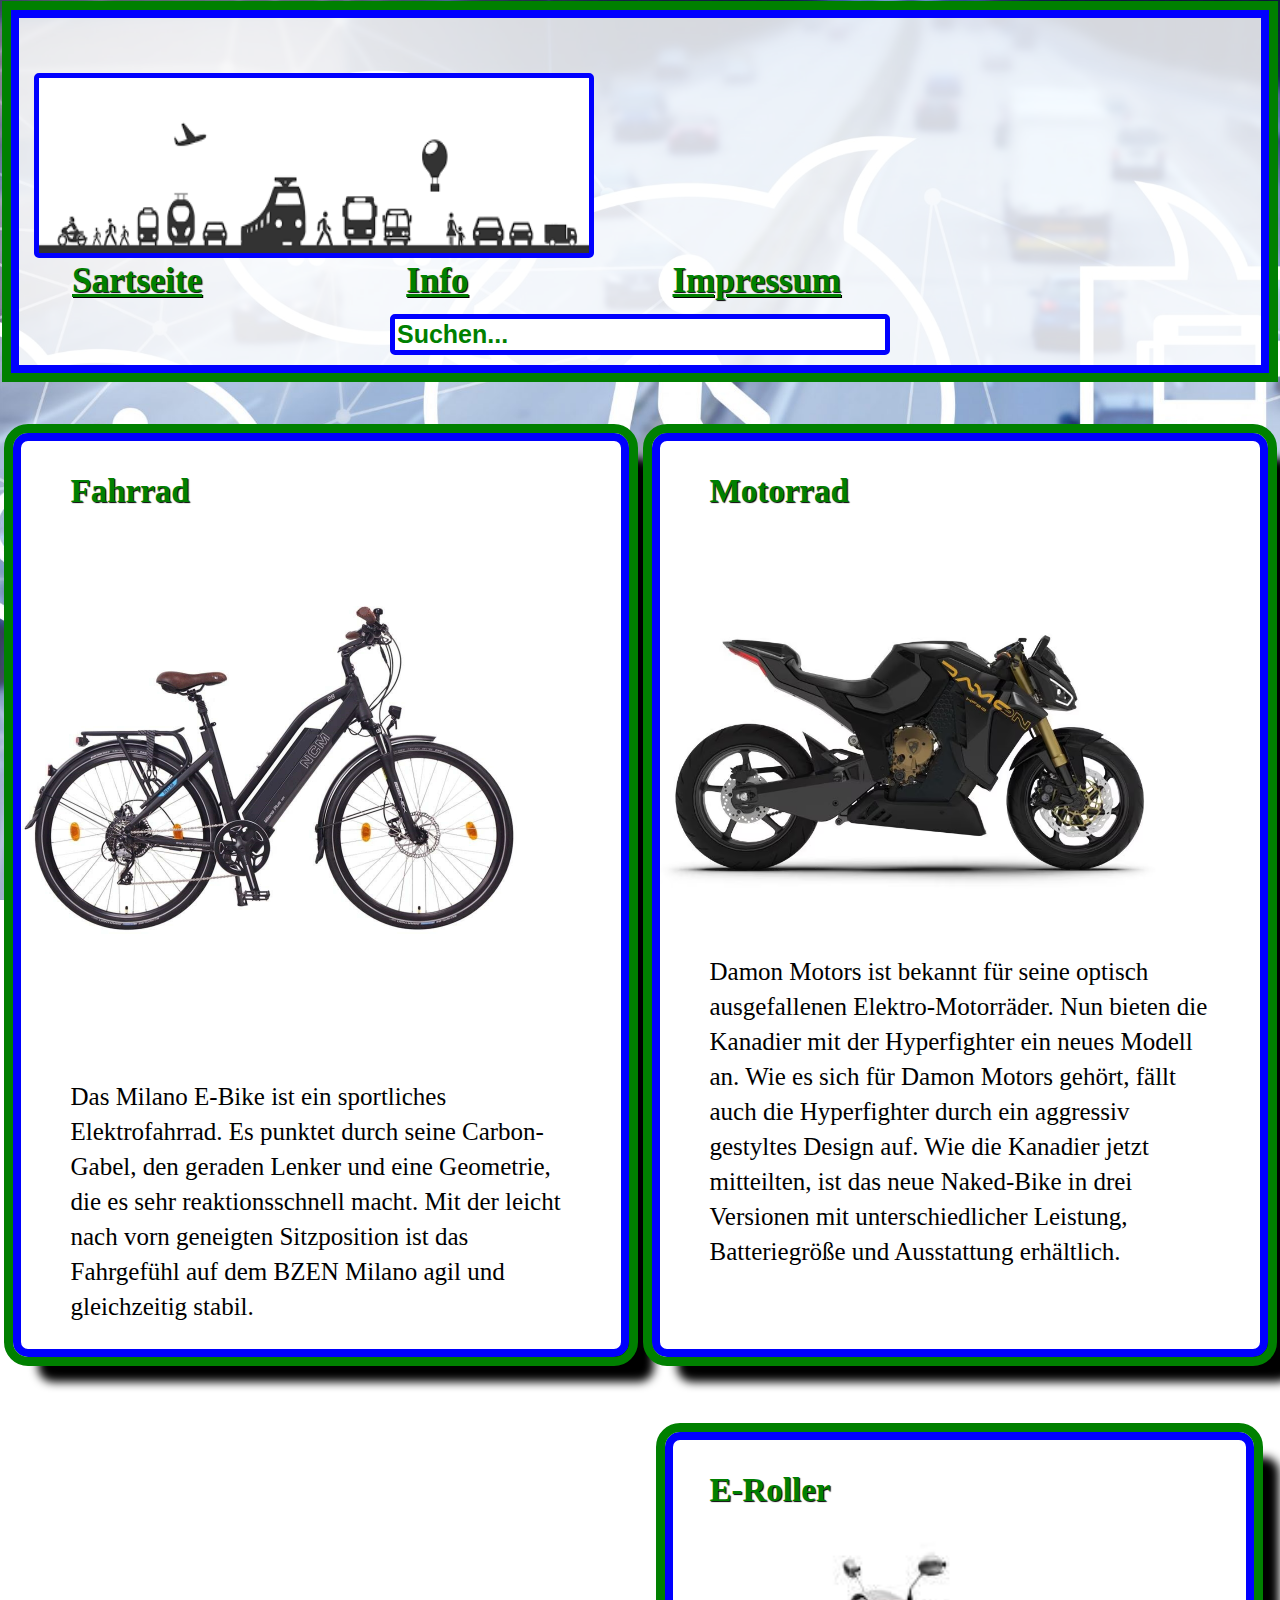
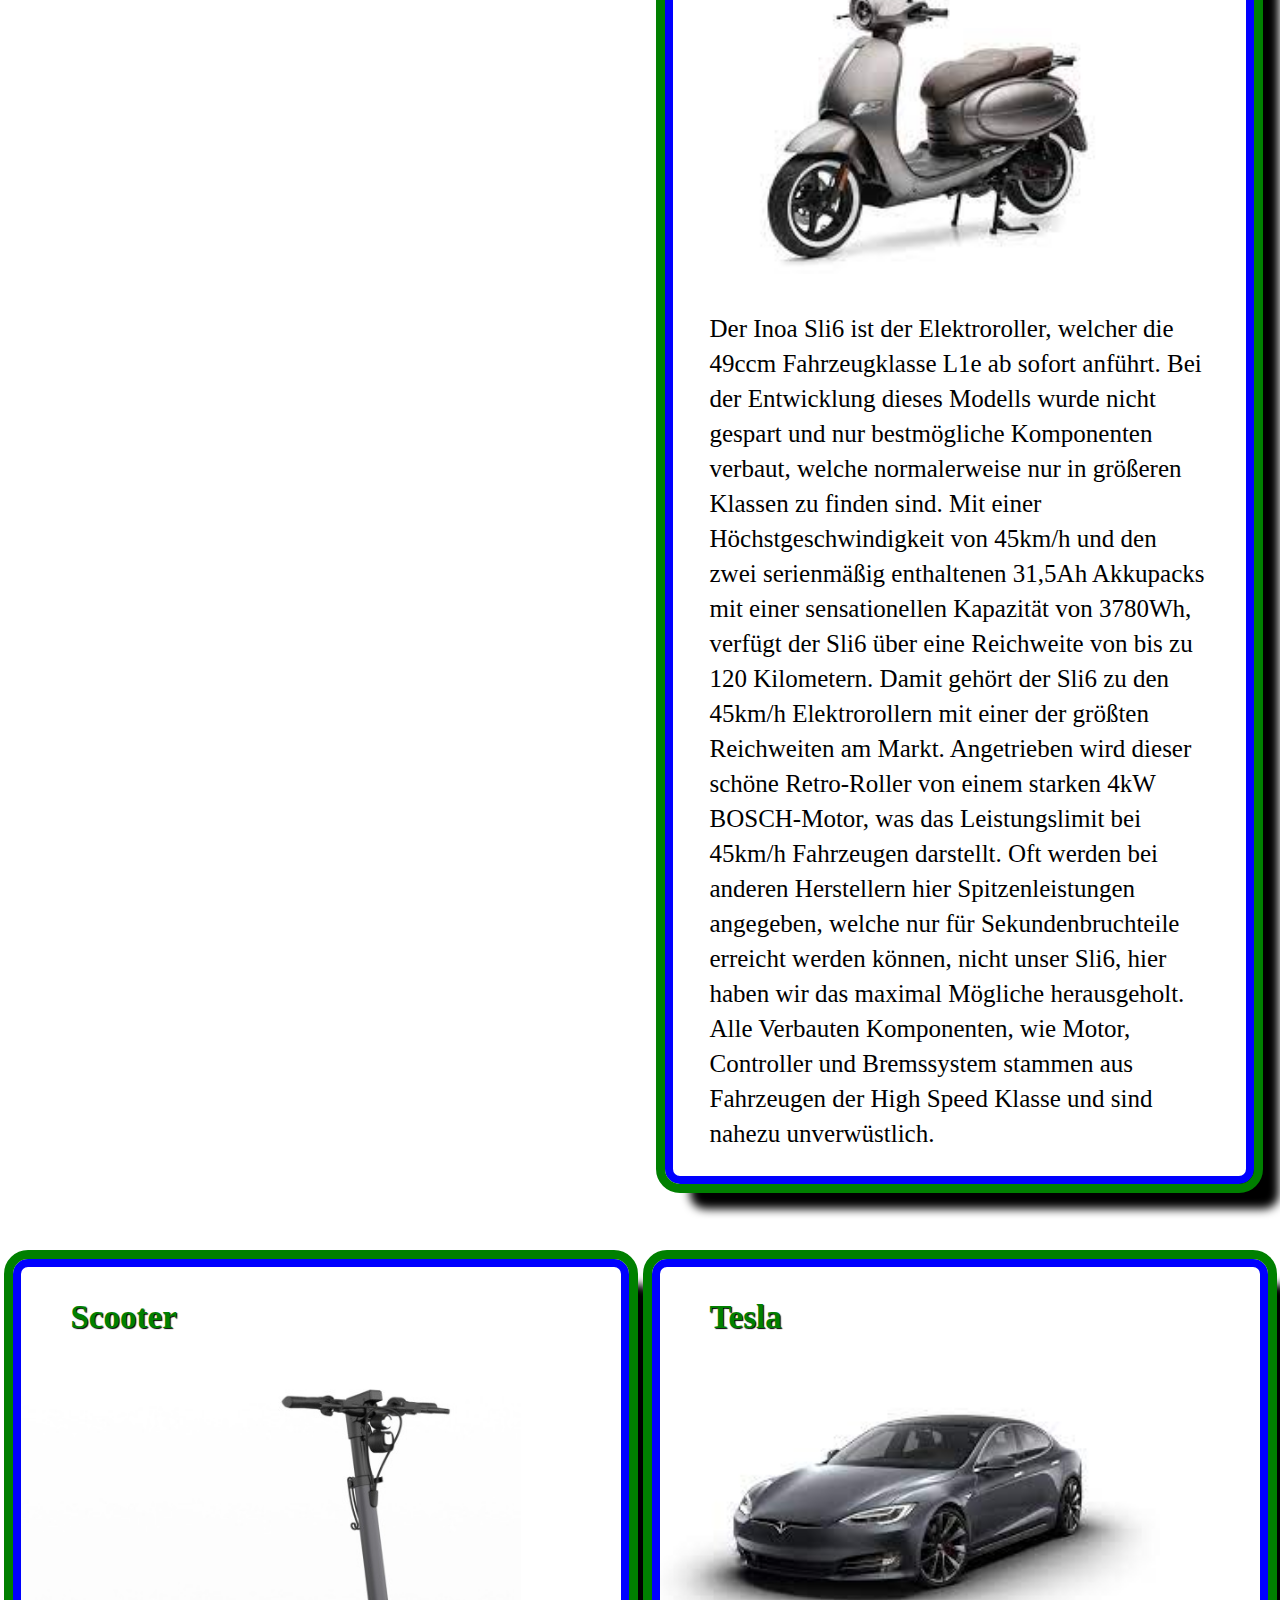
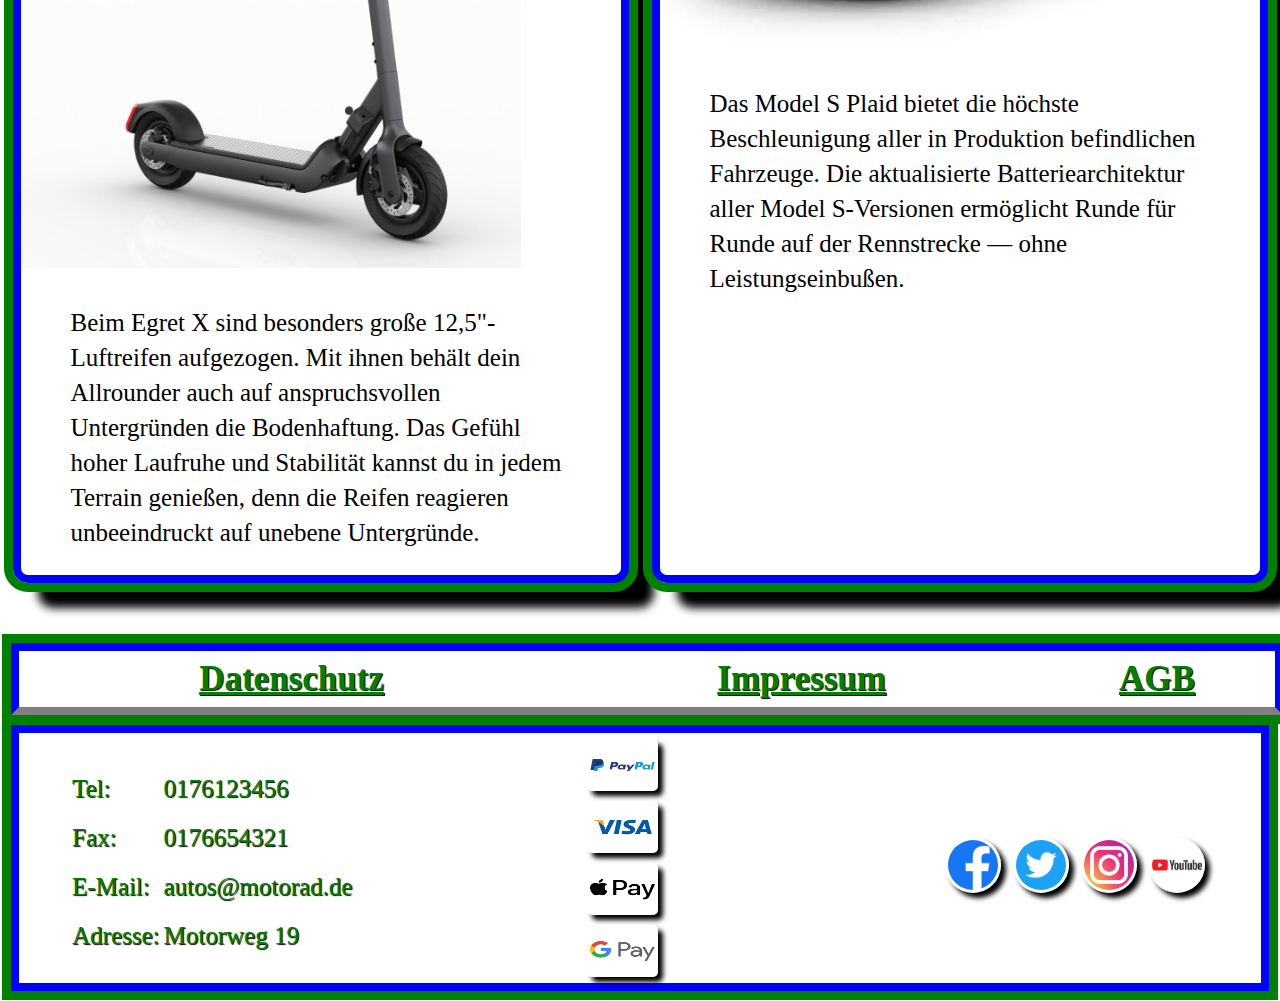
<file: test-2/index.html>
<!--------------- Index --------------------->

<!DOCTYPE html>
<html lang="en">
  <head>
    <meta charset="UTF-8" />
    <meta http-equiv="X-UA-Compatible" content="IE=edge" />
    <meta name="viewport" content="width=device-width, initial-scale=1.0" />
    <link rel="stylesheet" href="style.css" />
    <title>Aufgabe 2</title>
  </head>

  <body>
    <!---------------- Kopfzeile ---------------->

    <header>
      <!------------ Navigationsmenü und Logo ------------>
      <nav>
        <img class="logo" src="./bilder/logo.png" alt="Logo" />
        <table class="headtable">
          <tr>
            <th><a href="index.html">Sartseite</a></th>
            <th><a href="info.html">Info</a></th>
            <th><a href="impress.html">Impressum</a></th>
          </tr>
        </table>
      </nav>
      <!------------ Sucheleiste ----------->
      <div>
        <input class="suche" type="search" placeholder="Suchen..." />
      </div>
    </header>

    <!------------ Hauptinhalt -------------->

    <main class="mainstart">
      <div class="radUmopped">
        <div class="fahrrad">
          <h3>Fahrrad</h3>
          <img src="./bilder/fahrrad.jpg" alt="Fahrrad" />
          <p>
            Das Milano E-Bike ist ein sportliches Elektrofahrrad. Es punktet
            durch seine Carbon-Gabel, den geraden Lenker und eine Geometrie, die
            es sehr reaktionsschnell macht. Mit der leicht nach vorn geneigten
            Sitzposition ist das Fahrgefühl auf dem BZEN Milano agil und
            gleichzeitig stabil.
          </p>
        </div>
        <div class="motorrad">
          <h3>Motorrad</h3>
          <img src="./bilder/motorrad.avif" alt="Motorrad" />
          <p>
            Damon Motors ist bekannt für seine optisch ausgefallenen
            Elektro-Motorräder. Nun bieten die Kanadier mit der Hyperfighter ein
            neues Modell an. Wie es sich für Damon Motors gehört, fällt auch die
            Hyperfighter durch ein aggressiv gestyltes Design auf. Wie die
            Kanadier jetzt mitteilten, ist das neue Naked-Bike in drei Versionen
            mit unterschiedlicher Leistung, Batteriegröße und Ausstattung
            erhältlich.
          </p>
        </div>
      </div>
      <div class="divroller">
        <div class="e-roller">
          <h3>E-Roller</h3>
          <img src="./bilder/e-roller.jpg" alt="E-Roller" />
          <p>
            Der Inoa Sli6 ist der Elektroroller, welcher die 49ccm
            Fahrzeugklasse L1e ab sofort anführt. Bei der Entwicklung dieses
            Modells wurde nicht gespart und nur bestmögliche Komponenten
            verbaut, welche normalerweise nur in größeren Klassen zu finden
            sind. Mit einer Höchstgeschwindigkeit von 45km/h und den zwei
            serienmäßig enthaltenen 31,5Ah Akkupacks mit einer sensationellen
            Kapazität von 3780Wh, verfügt der Sli6 über eine Reichweite von bis
            zu 120 Kilometern. Damit gehört der Sli6 zu den 45km/h
            Elektrorollern mit einer der größten Reichweiten am Markt.
            Angetrieben wird dieser schöne Retro-Roller von einem starken 4kW
            BOSCH-Motor, was das Leistungslimit bei 45km/h Fahrzeugen darstellt.
            Oft werden bei anderen Herstellern hier Spitzenleistungen angegeben,
            welche nur für Sekundenbruchteile erreicht werden können, nicht
            unser Sli6, hier haben wir das maximal Mögliche herausgeholt. Alle
            Verbauten Komponenten, wie Motor, Controller und Bremssystem stammen
            aus Fahrzeugen der High Speed Klasse und sind nahezu unverwüstlich.
          </p>
        </div>
      </div>
      <div class="scootUtesla">
        <div class="scooter">
          <h3>Scooter</h3>
          <img src="./bilder/scooter.jpg" alt="E-Roller" />
          <p>
            Beim Egret X sind besonders große 12,5"-Luftreifen aufgezogen. Mit
            ihnen behält dein Allrounder auch auf anspruchsvollen Untergründen
            die Bodenhaftung. Das Gefühl hoher Laufruhe und Stabilität kannst du
            in jedem Terrain genießen, denn die Reifen reagieren unbeeindruckt
            auf unebene Untergründe.
          </p>
        </div>
        <div class="tesla">
          <h3>Tesla</h3>
          <img src="./bilder/tesla.jpg" alt="Tesla" />
          <p>
            Das Model S Plaid bietet die höchste Beschleunigung aller in
            Produktion befindlichen Fahrzeuge. Die aktualisierte
            Batteriearchitektur aller Model S-Versionen ermöglicht Runde für
            Runde auf der Rennstrecke — ohne Leistungseinbußen.
          </p>
        </div>
      </div>
    </main>

    <!---------- Zweites Nav-Menü  ----------->

    <div>
      <table class="nav2">
        <tr>
          <th><a href="dschutz.html">Datenschutz</a></th>
          <th><a href="impress.html">Impressum</a></th>
          <th><a href="abg.html">AGB</a></th>
        </tr>
      </table>
    </div>

    <!--------------- Fußzeile --------------->

    <footer>

      <!---------- Kontakt und Adresse ---------->

      <div class="footertable">
          <table>
              <tr>
                  <td>Tel:</td>
                  <td>0176123456</td>
              </tr>
              <tr>
                  <td>Fax:</td>
                  <td>0176654321</td>
              </tr>
              <tr>
                  <td>E-Mail:</td>
                  <td>autos@motorad.de</td>
              </tr>
              <tr>
                  <td>Adresse:</td>
                  <td>Motorweg 19</td>
              </tr>
          </table>
      </div>

       <!----------------- Zahlungsarten ----------------->

       <div class="pay">
          <div>
          <a href="https://www.paypal.com/de/home"><img src="./bilder/paypal.webp" alt="PayPal" /></a><br>
          <a href="https://www.visa.de/"><img src="./bilder/visa.webp" alt="Visa" /></a><br>
          <a href="https://www.apple.com/de/apple-pay/"><img src="./bilder/applepay.webp" alt="ApplePay" /></a><br>
          <a href="https://pay.google.com/intl/de_de/about/"><img src="./bilder/googlepay.webp" alt="GooglePay" /></a>
          </div>
      </div>

      <!--------------- Social Media ---------------->

      <div class="social">
          <a href="https://de-de.facebook.com/"><img src="./bilder/facebook.webp" alt="Facebook" /></a>
          <a href="https://twitter.com/?lang=de"><img src="./bilder/twitter.webp" alt="Twitter" /></a>
          <a href="https://www.instagram.com/"><img src="./bilder/instagramm.webp" alt="Instagramm" /></a>
          <a href="https://www.youtube.com/"><img src="./bilder/youtube.webp" alt="YouTube" /></a>
      </div>     
  </footer>
  </body>
</html>
</file>
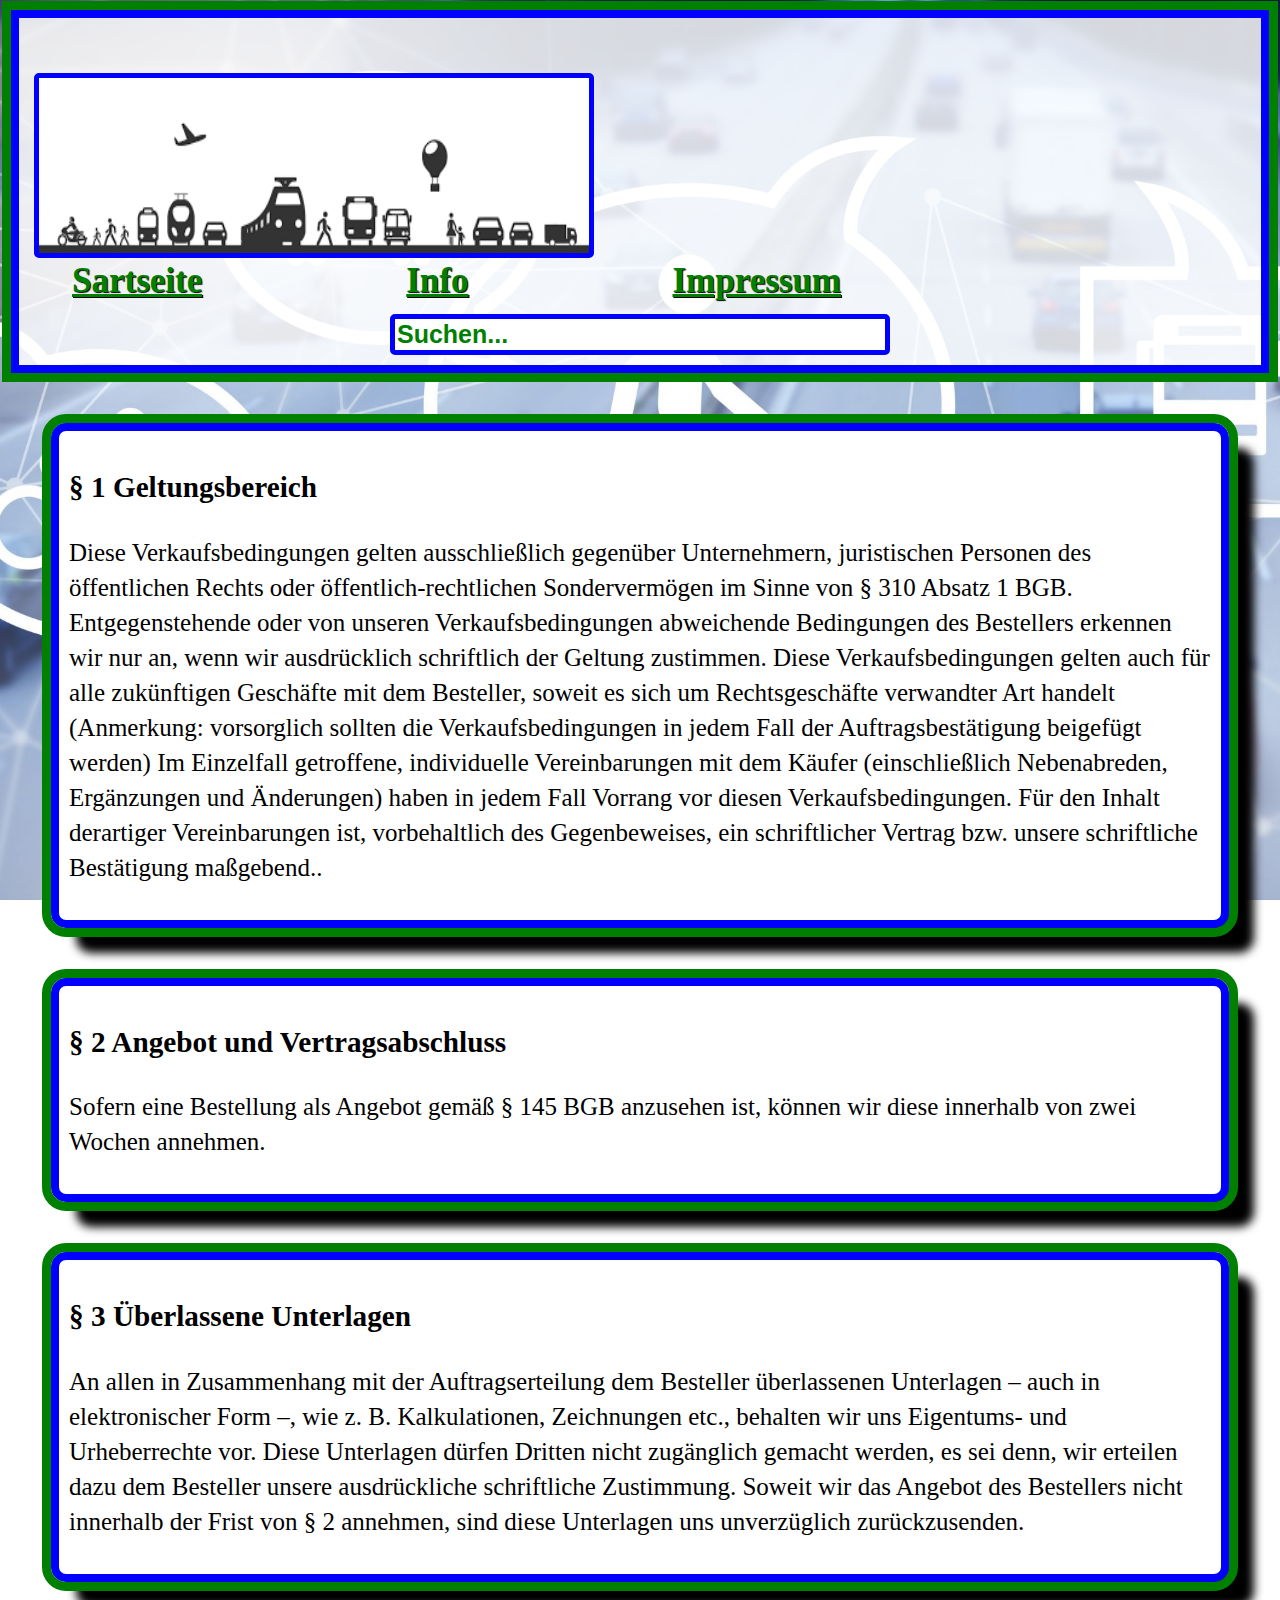
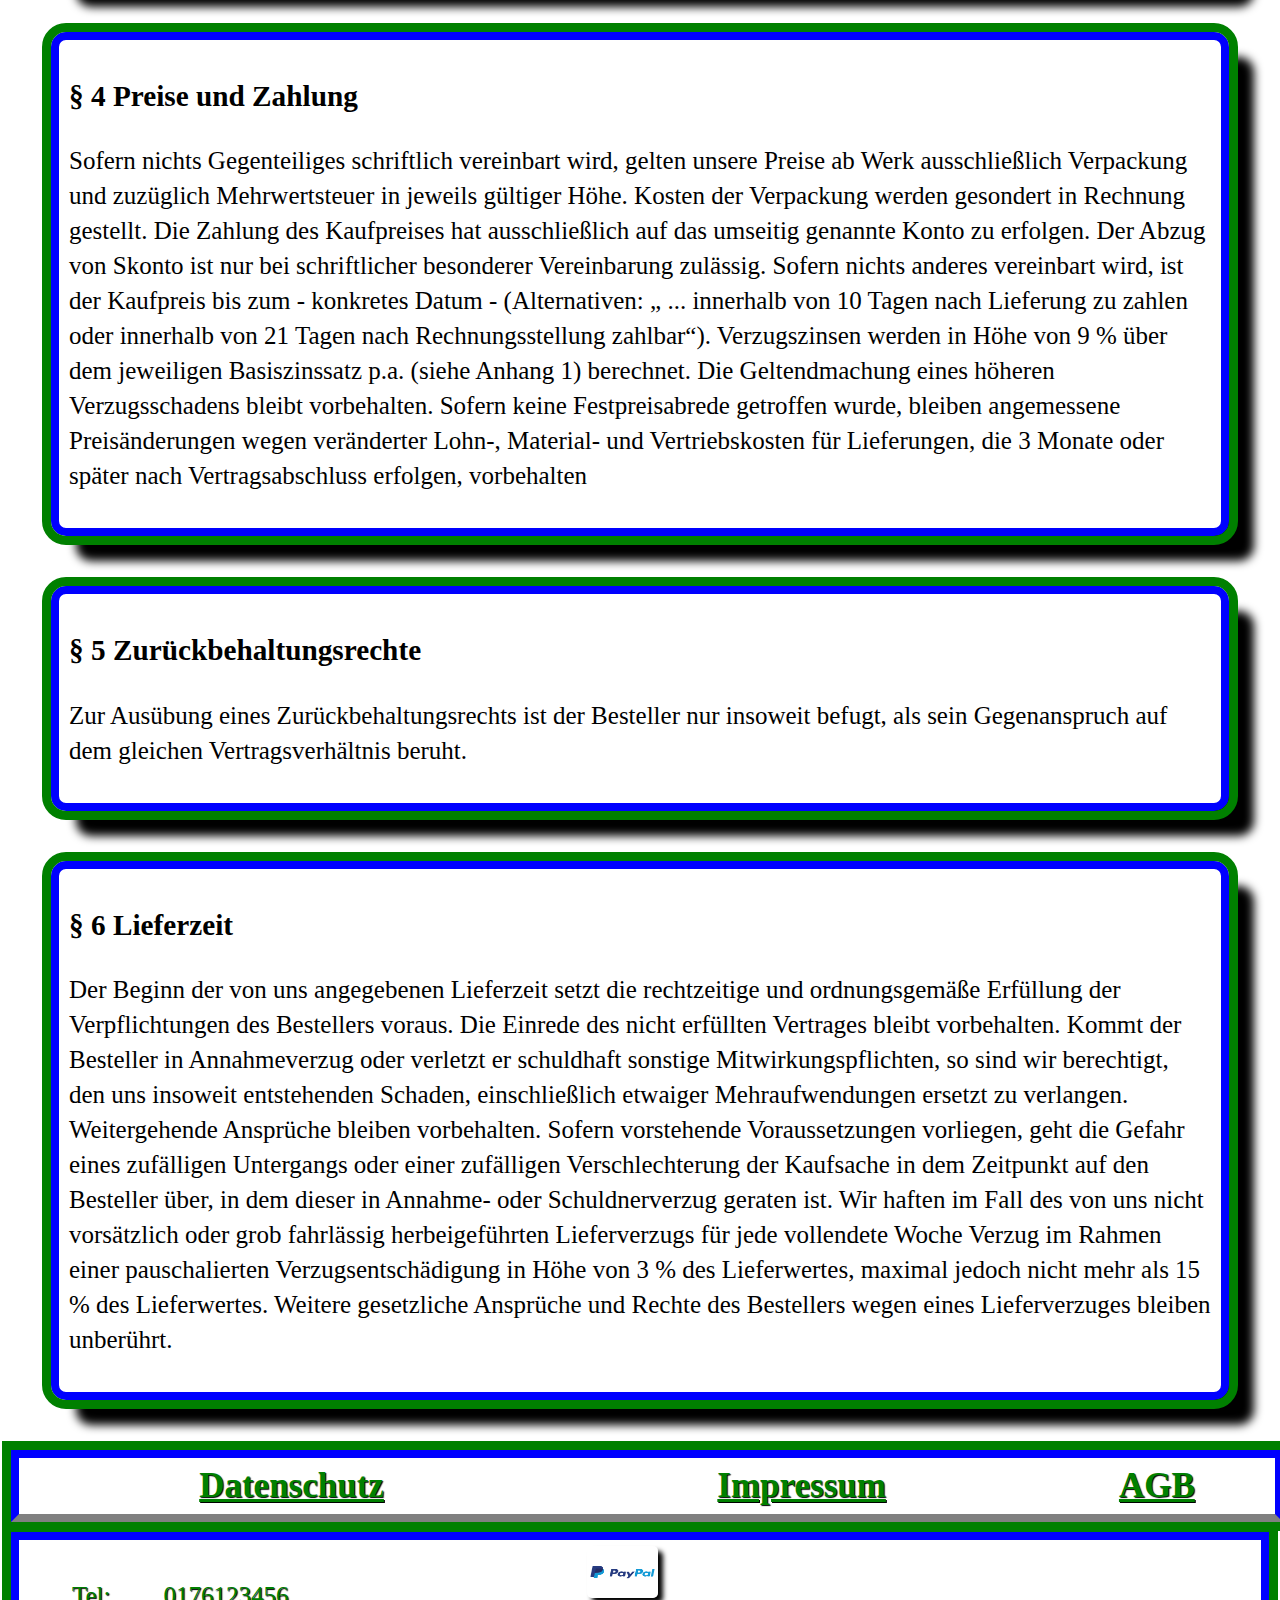
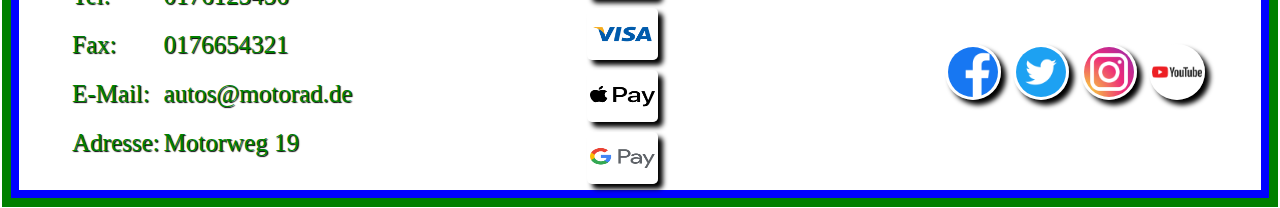
<file: test-2/abg.html>
<!---------------- AGB ----------------->

<!DOCTYPE html>
<html lang="en">

<head>
    <meta charset="UTF-8">
    <meta http-equiv="X-UA-Compatible" content="IE=edge">
    <meta name="viewport" content="width=device-width, initial-scale=1.0">
    <link rel="stylesheet" href="style.css">
    <title>Aufgabe 2</title>
</head>

<body>
    <!---------------- Kopfzeile ---------------->

    <header>

        <!------------ Navigatinsmenü und Logo ------------>
    <nav>
        <img class="logo" src="./bilder/logo.png" alt="Logo" />
        <table class="headtable">
            <tr>
                <th><a href="index.html">Sartseite</a></th>
                <th><a href="info.html">Info</a></th>
                <th><a href="impress.html">Impressum</a></th>
            </tr>
        </table>
    </nav>
    
        <!------------ Sucheleiste ----------->

        <div>
            <input class="suche" type="search" placeholder="Suchen...">
        </div>
    </header>

    <!------------ Hauptinhalt -------------->

    <main>
        <section class="sect1">
            <h3>§ 1 Geltungsbereich</h3>
            <p>Diese Verkaufsbedingungen gelten ausschließlich gegenüber Unternehmern, juristischen Personen des
                öffentlichen Rechts oder öffentlich-rechtlichen Sondervermögen im Sinne von § 310 Absatz 1 BGB.
                Entgegenstehende oder von unseren Verkaufsbedingungen abweichende Bedingungen des Bestellers erkennen
                wir nur an, wenn wir ausdrücklich schriftlich der Geltung zustimmen.
                Diese Verkaufsbedingungen gelten auch für alle zukünftigen Geschäfte mit dem Besteller, soweit es sich
                um Rechtsgeschäfte verwandter Art handelt (Anmerkung: vorsorglich sollten die Verkaufsbedingungen in
                jedem Fall der Auftragsbestätigung beigefügt werden)
                Im Einzelfall getroffene, individuelle Vereinbarungen mit dem Käufer (einschließlich Nebenabreden,
                Ergänzungen und Änderungen) haben in jedem Fall Vorrang vor diesen Verkaufsbedingungen. Für den Inhalt
                derartiger Vereinbarungen ist, vorbehaltlich des Gegenbeweises, ein schriftlicher Vertrag bzw. unsere
                schriftliche Bestätigung maßgebend..</p>
        </section>
        <section class="sect2">
            <h3>§ 2 Angebot und Vertragsabschluss</h3>
            <p>Sofern eine Bestellung als Angebot gemäß § 145 BGB anzusehen ist, können wir diese innerhalb von zwei
                Wochen annehmen.</p>
        </section>
        <section class="sect3">
            <h3>§ 3 Überlassene Unterlagen</h3>
            <p>An allen in Zusammenhang mit der Auftragserteilung dem Besteller überlassenen Unterlagen – auch in
                elektronischer Form –, wie z. B. Kalkulationen, Zeichnungen etc., behalten wir uns Eigentums- und
                Urheberrechte vor. Diese Unterlagen dürfen Dritten nicht zugänglich gemacht werden, es sei denn, wir
                erteilen dazu dem Besteller unsere ausdrückliche schriftliche Zustimmung. Soweit wir das Angebot des
                Bestellers nicht innerhalb der Frist von § 2 annehmen, sind diese Unterlagen uns unverzüglich
                zurückzusenden.</p>
        </section>
        <section class="sect4">
            <h3>§ 4 Preise und Zahlung</h3>
            <p>Sofern nichts Gegenteiliges schriftlich vereinbart wird, gelten unsere Preise ab Werk ausschließlich
                Verpackung und zuzüglich Mehrwertsteuer in jeweils gültiger Höhe. Kosten der Verpackung werden gesondert
                in Rechnung gestellt.
                Die Zahlung des Kaufpreises hat ausschließlich auf das umseitig genannte Konto zu erfolgen. Der Abzug
                von Skonto ist nur bei schriftlicher besonderer Vereinbarung zulässig.
                Sofern nichts anderes vereinbart wird, ist der Kaufpreis bis zum - konkretes Datum -
                (Alternativen: „ ... innerhalb von 10 Tagen nach Lieferung zu zahlen oder innerhalb von 21 Tagen nach
                Rechnungsstellung zahlbar“).
                Verzugszinsen werden in Höhe von 9 % über dem jeweiligen Basiszinssatz p.a. (siehe Anhang 1) berechnet.
                Die Geltendmachung eines höheren Verzugsschadens bleibt vorbehalten.
                Sofern keine Festpreisabrede getroffen wurde, bleiben angemessene Preisänderungen wegen veränderter
                Lohn-, Material- und Vertriebskosten für Lieferungen, die 3 Monate oder später nach Vertragsabschluss
                erfolgen, vorbehalten
            </p>
        </section>
        <section class="sect5">
            <h3>§ 5 Zurückbehaltungsrechte</h3>
            <p>Zur Ausübung eines Zurückbehaltungsrechts ist der Besteller nur insoweit befugt, als sein Gegenanspruch
                auf dem gleichen Vertragsverhältnis beruht.</p>
        </section>
        <section class="sect6">
            <h3>§ 6 Lieferzeit</h3>
            <p>Der Beginn der von uns angegebenen Lieferzeit setzt die rechtzeitige und ordnungsgemäße Erfüllung der
                Verpflichtungen des Bestellers voraus. Die Einrede des nicht erfüllten Vertrages bleibt vorbehalten.
                Kommt der Besteller in Annahmeverzug oder verletzt er schuldhaft sonstige Mitwirkungspflichten, so sind
                wir berechtigt, den uns insoweit entstehenden Schaden, einschließlich etwaiger Mehraufwendungen ersetzt
                zu verlangen. Weitergehende Ansprüche bleiben vorbehalten. Sofern vorstehende Voraussetzungen vorliegen,
                geht die Gefahr eines zufälligen Untergangs oder einer zufälligen Verschlechterung der Kaufsache in dem
                Zeitpunkt auf den Besteller über, in dem dieser in Annahme- oder Schuldnerverzug geraten ist.
                Wir haften im Fall des von uns nicht vorsätzlich oder grob fahrlässig herbeigeführten Lieferverzugs für
                jede vollendete Woche Verzug im Rahmen einer pauschalierten Verzugsentschädigung in Höhe von 3 % des
                Lieferwertes, maximal jedoch nicht mehr als 15 % des Lieferwertes.
                Weitere gesetzliche Ansprüche und Rechte des Bestellers wegen eines Lieferverzuges bleiben unberührt.
            </p>
        </section>
    </main>

    <!---------- Zweites Nav-Menü  ----------->

    <div>
        <table class="nav2">
            <tr>
                <th><a href="dschutz.html">Datenschutz</a></th>
                <th><a href="impress.html">Impressum</a></th>
                <th><a href="abg.html">AGB</a></th>
            </tr>
        </table>
    </div>

    <!--------------- Fußzeile --------------->

    <footer>

        <!----------Kontakt und Adresse ---------->

        <div class="footertable">
            <table>
                <tr>
                    <td>Tel:</td>
                    <td>0176123456</td>
                </tr>
                <tr>
                    <td>Fax:</td>
                    <td>0176654321</td>
                </tr>
                <tr>
                    <td>E-Mail:</td>
                    <td>autos@motorad.de</td>
                </tr>
                <tr>
                    <td>Adresse:</td>
                    <td>Motorweg 19</td>
                </tr>
            </table>
        </div>

         <!----------------- Zahlungsarten ----------------->

         <div class="pay">
            <div>
            <a href="https://www.paypal.com/de/home"><img src="./bilder/paypal.webp" alt="PayPal" /></a><br>
            <a href="https://www.visa.de/"><img src="./bilder/visa.webp" alt="Visa" /></a><br>
            <a href="https://www.apple.com/de/apple-pay/"><img src="./bilder/applepay.webp" alt="ApplePay" /></a><br>
            <a href="https://pay.google.com/intl/de_de/about/"><img src="./bilder/googlepay.webp" alt="GooglePay" /></a>
            </div>
        </div>

        <!--------------- Social Media ---------------->

        <div class="social">
            <a href="https://de-de.facebook.com/"><img src="./bilder/facebook.webp" alt="Facebook" /></a>
            <a href="https://twitter.com/?lang=de"><img src="./bilder/twitter.webp" alt="Twitter" /></a>
            <a href="https://www.instagram.com/"><img src="./bilder/instagramm.webp" alt="Instagramm" /></a>
            <a href="https://www.youtube.com/"><img src="./bilder/youtube.webp" alt="YouTube" /></a>
        </div>

       
    </footer>
</body>

</html>
</file>
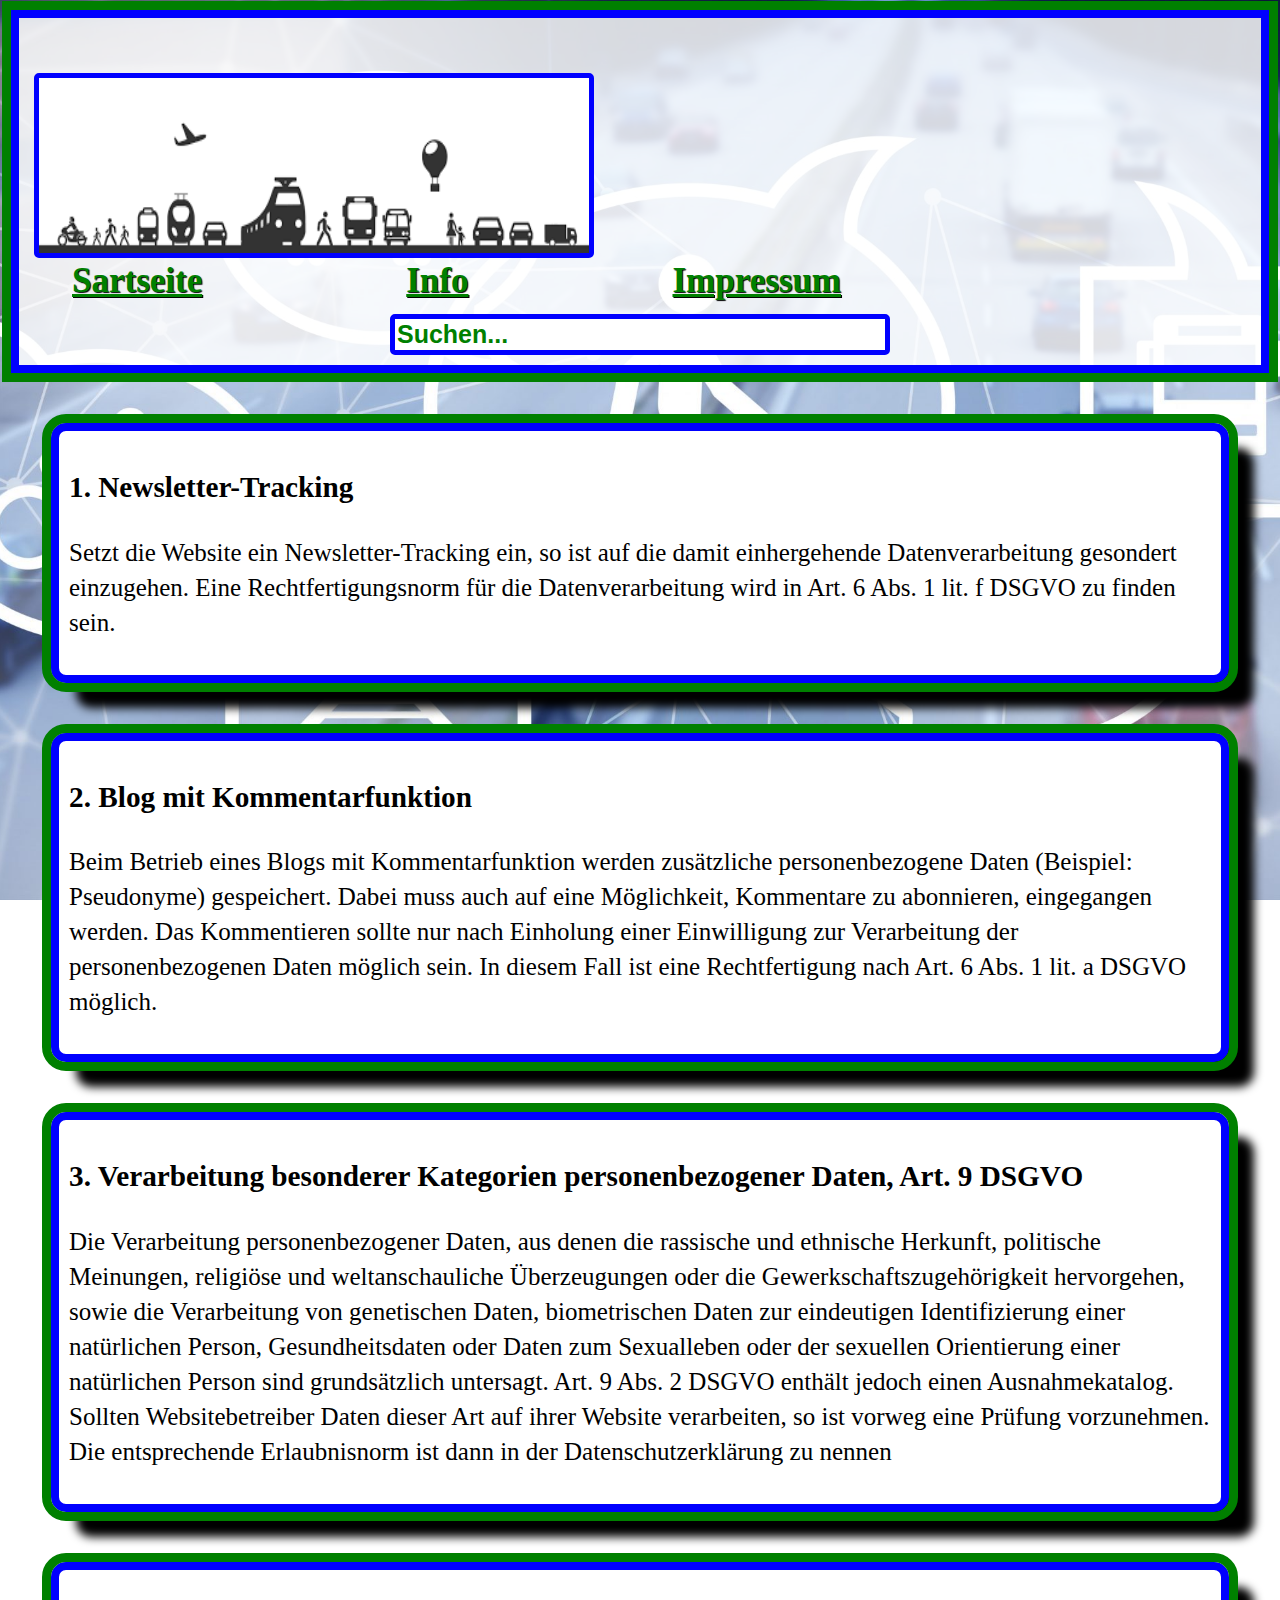
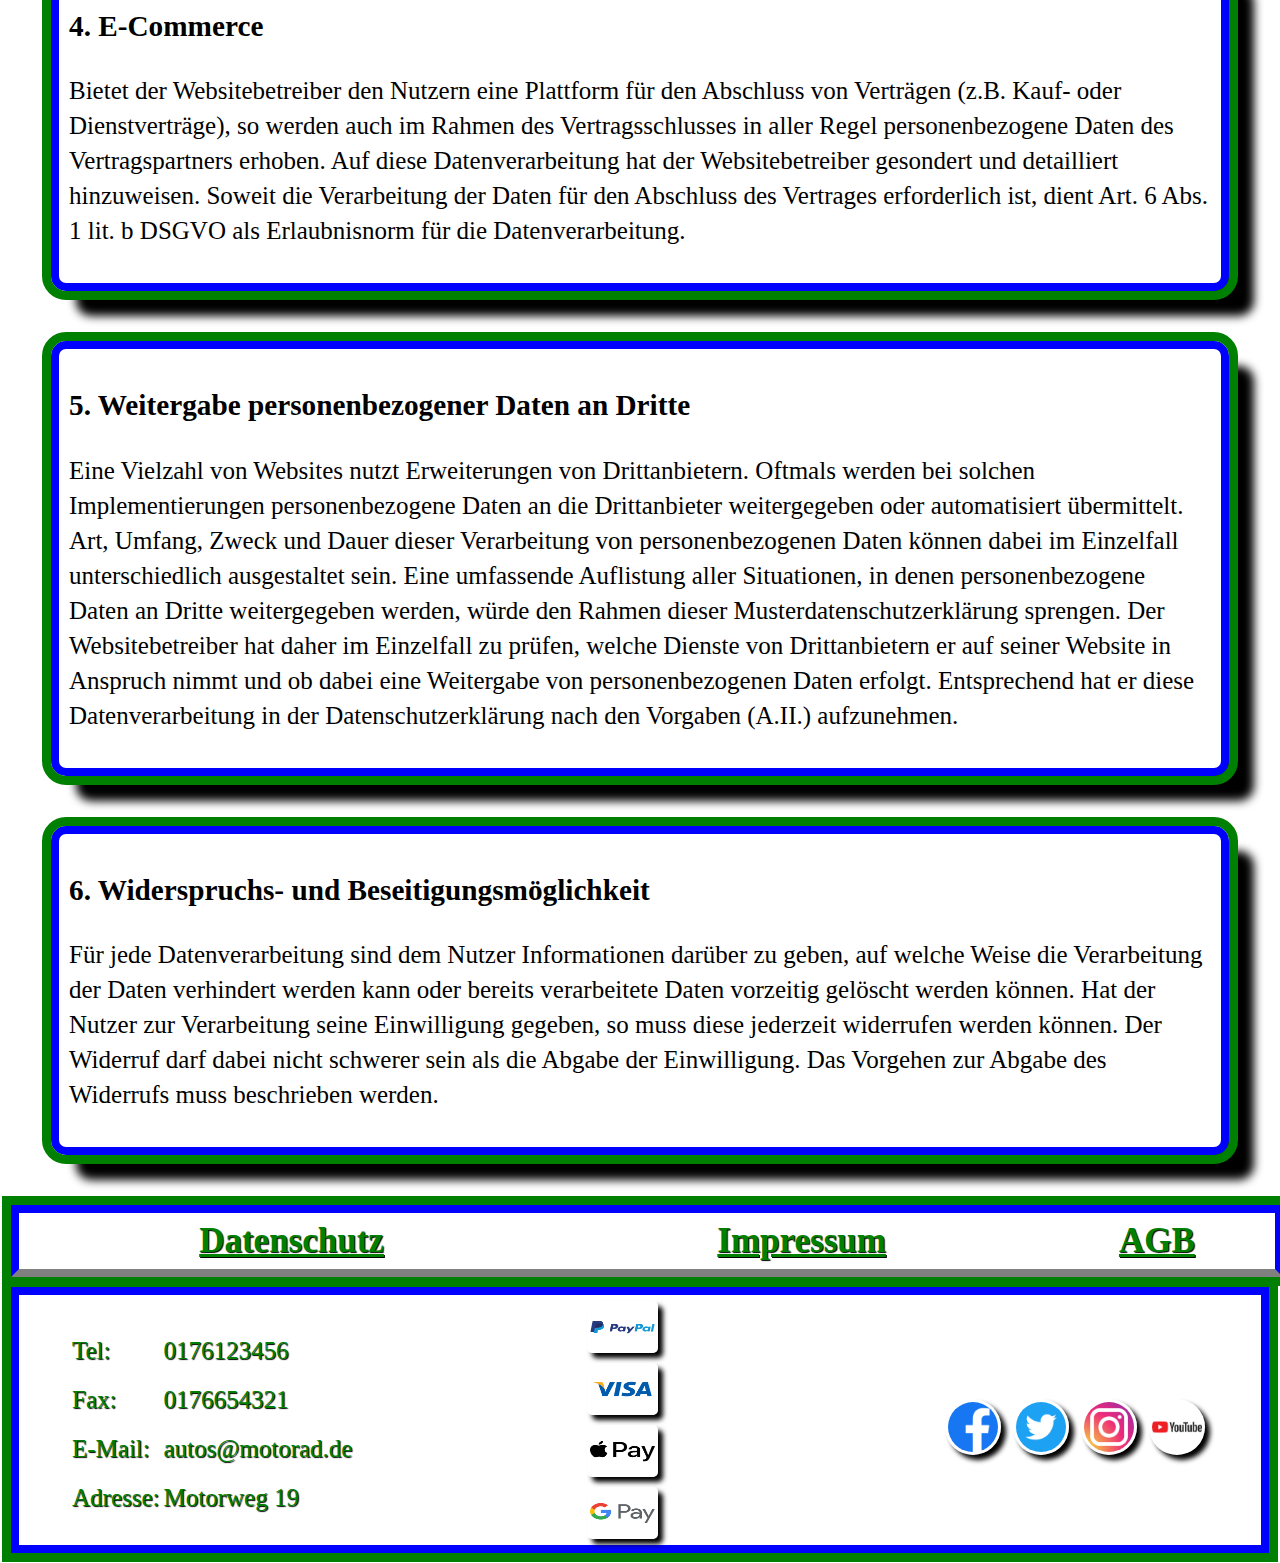
<file: test-2/dschutz.html>
<!-------------- Datenschutz --------------->

<!DOCTYPE html>
<html lang="en">

<head>
    <meta charset="UTF-8">
    <meta http-equiv="X-UA-Compatible" content="IE=edge">
    <meta name="viewport" content="width=device-width, initial-scale=1.0">
    <link rel="stylesheet" href="style.css">
    <title>Aufgabe 2</title>
</head>

<body>
    <!---------------- Kopfzeile ---------------->

    <header>

        <!------------ Navigatinsmenü und Logo ------------>
    <nav>
        <img class="logo" src="./bilder/logo.png" alt="Logo" />
        <table class="headtable">
            <tr>
                <th><a href="index.html">Sartseite</a></th>
                <th><a href="info.html">Info</a></th>
                <th><a href="impress.html">Impressum</a></th>
            </tr>
        </table>
    </nav>

        <!------------ Sucheleiste ----------->

        <div>
            <input class="suche" type="search" placeholder="Suchen...">
        </div>
    </header>

    <!------------ Hauptinhalt -------------->

    <main>
        <section class="sect1">
            <h3>1. Newsletter-Tracking</h3>
            <p>Setzt die Website ein Newsletter-Tracking ein, so ist auf die damit einhergehende
                Datenverarbeitung gesondert einzugehen. Eine Rechtfertigungsnorm für die
                Datenverarbeitung wird in Art. 6 Abs. 1 lit. f DSGVO zu finden sein.</p>
        </section>
        <section class="sect2">
            <h3>2. Blog mit Kommentarfunktion
            </h3>
            <p>Beim Betrieb eines Blogs mit Kommentarfunktion werden zusätzliche personenbezogene
                Daten (Beispiel: Pseudonyme) gespeichert. Dabei muss auch auf eine Möglichkeit,
                Kommentare zu abonnieren, eingegangen werden. Das Kommentieren sollte nur nach
                Einholung einer Einwilligung zur Verarbeitung der personenbezogenen Daten möglich sein.
                In diesem Fall ist eine Rechtfertigung nach Art. 6 Abs. 1 lit. a DSGVO möglich.</p>
        </section>
        <section class="sect3">
            <h3>3. Verarbeitung besonderer Kategorien personenbezogener Daten, Art. 9 DSGVO</h3>
            <p>Die Verarbeitung personenbezogener Daten, aus denen die rassische und ethnische
                Herkunft, politische Meinungen, religiöse und weltanschauliche Überzeugungen oder die
                Gewerkschaftszugehörigkeit hervorgehen, sowie die Verarbeitung von genetischen Daten,
                biometrischen Daten zur eindeutigen Identifizierung einer natürlichen Person,
                Gesundheitsdaten oder Daten zum Sexualleben oder der sexuellen Orientierung einer
                natürlichen Person sind grundsätzlich untersagt. Art. 9 Abs. 2 DSGVO enthält jedoch einen
                Ausnahmekatalog. Sollten Websitebetreiber Daten dieser Art auf ihrer Website verarbeiten,
                so ist vorweg eine Prüfung vorzunehmen. Die entsprechende Erlaubnisnorm ist dann in der
                Datenschutzerklärung zu nennen</p>
        </section>
        <section class="sect4">
            <h3>4. E-Commerce</h3>
            <p>Bietet der Websitebetreiber den Nutzern eine Plattform für den Abschluss von Verträgen
                (z.B. Kauf- oder Dienstverträge), so werden auch im Rahmen des Vertragsschlusses in aller
                Regel personenbezogene Daten des Vertragspartners erhoben. Auf diese Datenverarbeitung
                hat der Websitebetreiber gesondert und detailliert hinzuweisen. Soweit die Verarbeitung
                der Daten für den Abschluss des Vertrages erforderlich ist, dient Art. 6 Abs. 1 lit. b DSGVO als
                Erlaubnisnorm für die Datenverarbeitung.
            </p>
        </section>
        <section class="sect5">
            <h3>5. Weitergabe personenbezogener Daten an Dritte</h3>
            <p>Eine Vielzahl von Websites nutzt Erweiterungen von Drittanbietern. Oftmals werden bei
                solchen Implementierungen personenbezogene Daten an die Drittanbieter weitergegeben
                oder automatisiert übermittelt. Art, Umfang, Zweck und Dauer dieser Verarbeitung von
                personenbezogenen Daten können dabei im Einzelfall unterschiedlich ausgestaltet sein. Eine
                umfassende Auflistung aller Situationen, in denen personenbezogene Daten an Dritte
                weitergegeben werden, würde den Rahmen dieser Musterdatenschutzerklärung sprengen.
                Der Websitebetreiber hat daher im Einzelfall zu prüfen, welche Dienste von Drittanbietern er
                auf seiner Website in Anspruch nimmt und ob dabei eine Weitergabe von
                personenbezogenen Daten erfolgt. Entsprechend hat er diese Datenverarbeitung in der
                Datenschutzerklärung nach den Vorgaben (A.II.) aufzunehmen. </p>
        </section>
        <section class="sect6">
            <h3>6. Widerspruchs- und Beseitigungsmöglichkeit</h3>
            <p>Für jede Datenverarbeitung sind dem Nutzer Informationen darüber zu geben, auf welche
                Weise die Verarbeitung der Daten verhindert werden kann oder bereits verarbeitete Daten
                vorzeitig gelöscht werden können. Hat der Nutzer zur Verarbeitung seine Einwilligung
                gegeben, so muss diese jederzeit widerrufen werden können. Der Widerruf darf dabei nicht
                schwerer sein als die Abgabe der Einwilligung. Das Vorgehen zur Abgabe des Widerrufs muss
                beschrieben werden.</p>
        </section>
    </main>

    <!---------- Zweites Nav-Menü  ----------->

    <div>
        <table class="nav2">
            <tr>
                <th><a href="dschutz.html">Datenschutz</a></th>
                <th><a href="impress.html">Impressum</a></th>
                <th><a href="abg.html">AGB</a></th>
            </tr>
        </table>
    </div>

    <!--------------- Fußzeile --------------->

    <footer>

        <!----------Kontakt und Adresse ---------->

        <div class="footertable">
            <table>
                <tr>
                    <td>Tel:</td>
                    <td>0176123456</td>
                </tr>
                <tr>
                    <td>Fax:</td>
                    <td>0176654321</td>
                </tr>
                <tr>
                    <td>E-Mail:</td>
                    <td>autos@motorad.de</td>
                </tr>
                <tr>
                    <td>Adresse:</td>
                    <td>Motorweg 19</td>
                </tr>
            </table>
        </div>

         <!----------------- Zahlungsarten ----------------->

         <div class="pay">
            <div>
            <a href="https://www.paypal.com/de/home"><img src="./bilder/paypal.webp" alt="PayPal" /></a><br>
            <a href="https://www.visa.de/"><img src="./bilder/visa.webp" alt="Visa" /></a><br>
            <a href="https://www.apple.com/de/apple-pay/"><img src="./bilder/applepay.webp" alt="ApplePay" /></a><br>
            <a href="https://pay.google.com/intl/de_de/about/"><img src="./bilder/googlepay.webp" alt="GooglePay" /></a>
            </div>
        </div>

        <!--------------- Social Media ---------------->

        <div class="social">
            <a href="https://de-de.facebook.com/"><img src="./bilder/facebook.webp" alt="Facebook" /></a>
            <a href="https://twitter.com/?lang=de"><img src="./bilder/twitter.webp" alt="Twitter" /></a>
            <a href="https://www.instagram.com/"><img src="./bilder/instagramm.webp" alt="Instagramm" /></a>
            <a href="https://www.youtube.com/"><img src="./bilder/youtube.webp" alt="YouTube" /></a>
        </div>       
    </footer>
</body>

</html>
</file>
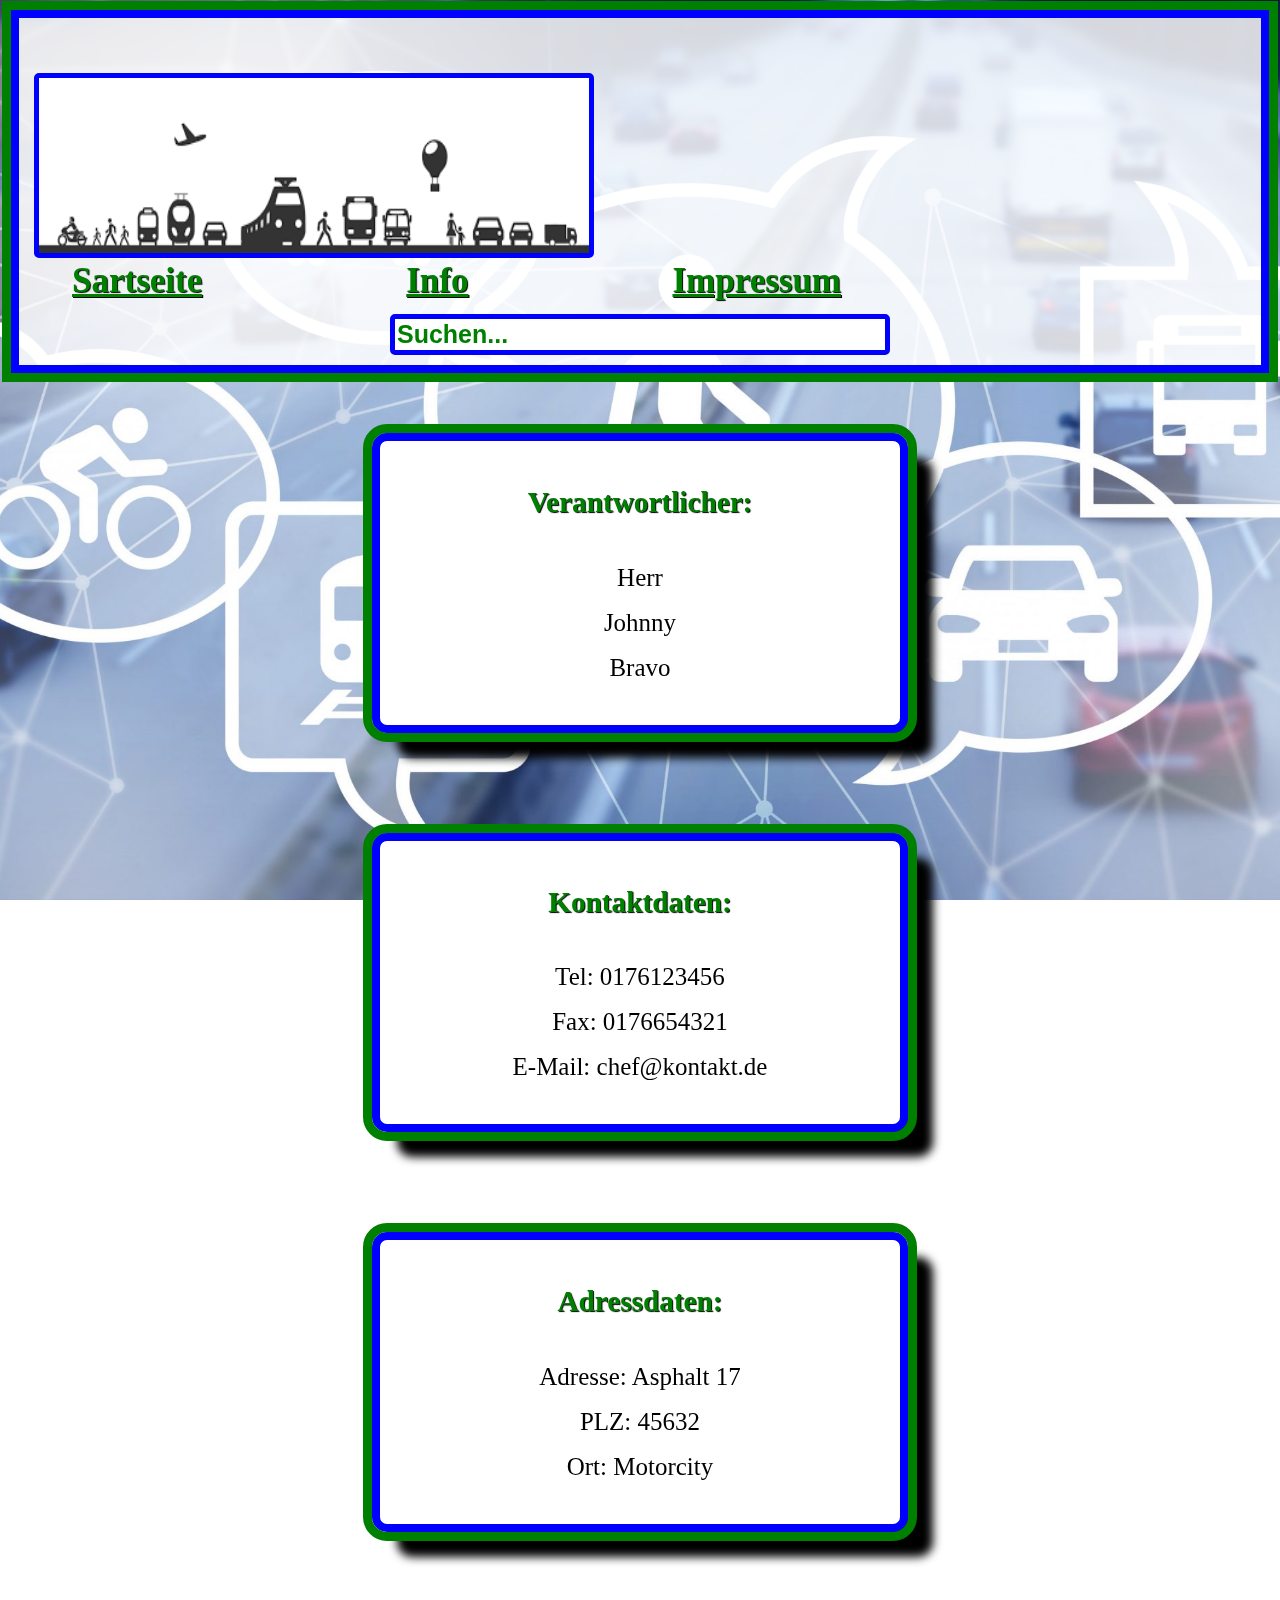
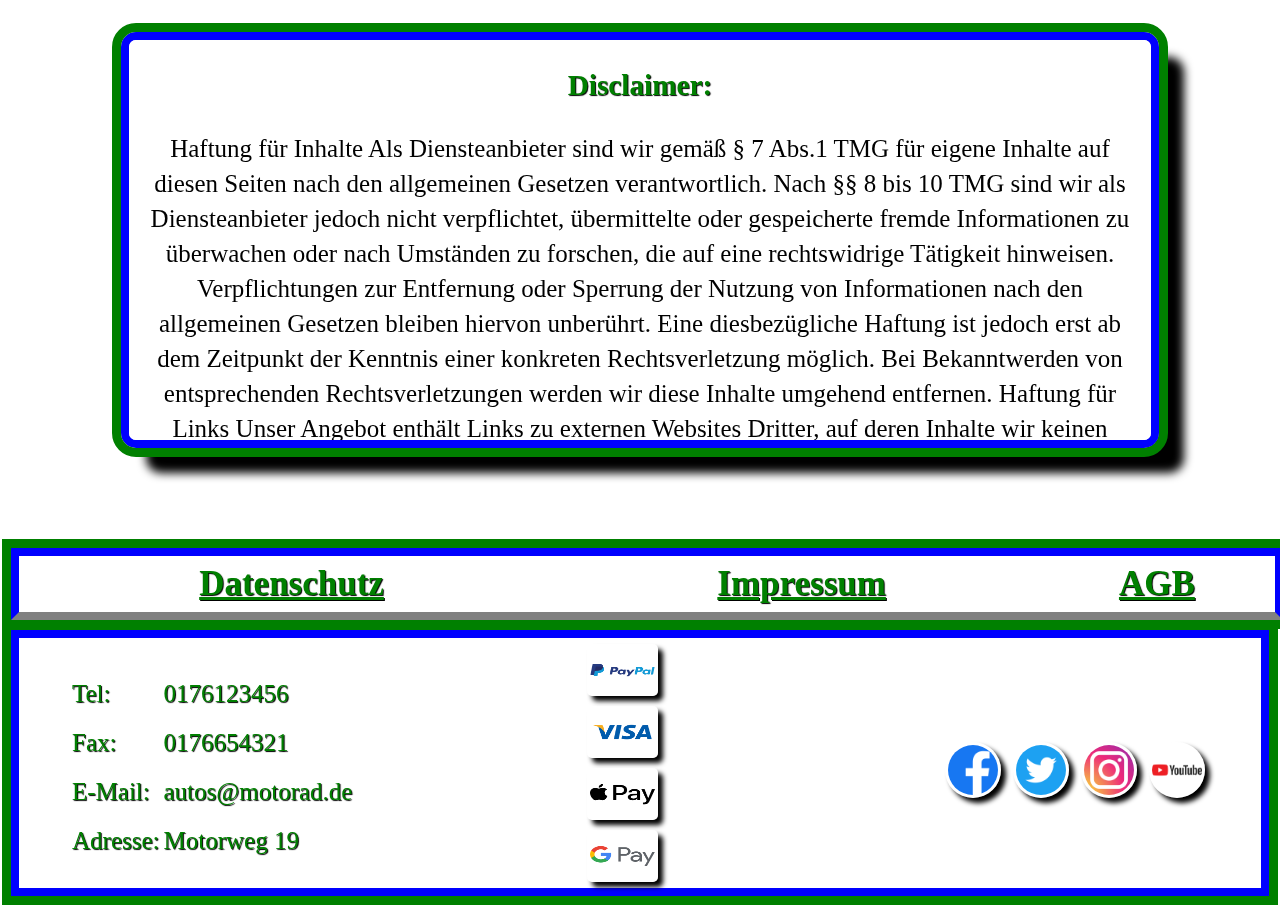
<file: test-2/impress.html>
<!---------------- Impressum --------------------->

<!DOCTYPE html>
<html lang="en">
  <head>
    <meta charset="UTF-8" />
    <meta http-equiv="X-UA-Compatible" content="IE=edge" />
    <meta name="viewport" content="width=device-width, initial-scale=1.0" />
    <link rel="stylesheet" href="style.css" />
    <title>Aufgabe 2</title>
  </head>

  <body>
    <!---------------- Kopfzeile ---------------->

    <header>
      <!------------ Navigatinsmenü und Logo ------------>
      <nav>
        <img class="logo" src="./bilder/logo.png" alt="Logo" />
        <table class="headtable">
          <tr>
            <th><a href="index.html">Sartseite</a></th>
            <th><a href="info.html">Info</a></th>
            <th><a href="impress.html">Impressum</a></th>
          </tr>
        </table>
      </nav>
      <!------------ Sucheleiste ----------->

      <div>
        <input class="suche" type="search" placeholder="Suchen..." />
      </div>
    </header>

    <!------------ Hauptinhalt -------------->

    <main class="mainimp">
      <div class="imptabellen">
        <div class="impflex">
          <div class="verantwortlich">
            <h3>Verantwortlicher:</h3>
            <p class="">
              Herr <br />
              Johnny <br />
              Bravo
            </p>
          </div>
        </div>
        <div class="impflex">
          <div class="kontakt">
            <h3>Kontaktdaten:</h3>
            <p>
              Tel: 0176123456<br />
              Fax: 0176654321<br />
              E-Mail: chef@kontakt.de
            </p>
          </div>
        </div>
        <div class="impflex">
          <div class="adresse">
            <h3>Adressdaten:</h3>
            <p>
              Adresse: Asphalt 17<br />
              PLZ: 45632<br />
              Ort: Motorcity
            </p>
          </div>
        </div>
      </div>
      <div class="disclaimer">
        <h3>Disclaimer:</h3>
        <p class="disclaimertext">
          Haftung für Inhalte Als Diensteanbieter sind wir gemäß § 7 Abs.1 TMG
          für eigene Inhalte auf diesen Seiten nach den allgemeinen Gesetzen
          verantwortlich. Nach §§ 8 bis 10 TMG sind wir als Diensteanbieter
          jedoch nicht verpflichtet, übermittelte oder gespeicherte fremde
          Informationen zu überwachen oder nach Umständen zu forschen, die auf
          eine rechtswidrige Tätigkeit hinweisen. Verpflichtungen zur Entfernung
          oder Sperrung der Nutzung von Informationen nach den allgemeinen
          Gesetzen bleiben hiervon unberührt. Eine diesbezügliche Haftung ist
          jedoch erst ab dem Zeitpunkt der Kenntnis einer konkreten
          Rechtsverletzung möglich. Bei Bekanntwerden von entsprechenden
          Rechtsverletzungen werden wir diese Inhalte umgehend entfernen.
          Haftung für Links Unser Angebot enthält Links zu externen Websites
          Dritter, auf deren Inhalte wir keinen Einfluss haben. Deshalb können
          wir für diese fremden Inhalte auch keine Gewähr übernehmen. Für die
          Inhalte der verlinkten Seiten ist stets der jeweilige Anbieter oder
          Betreiber der Seiten verantwortlich. Die verlinkten Seiten wurden zum
          Zeitpunkt der Verlinkung auf mögliche Rechtsverstöße überprüft.
          Rechtswidrige Inhalte waren zum Zeitpunkt der Verlinkung nicht
          erkennbar. Eine permanente inhaltliche Kontrolle der verlinkten Seiten
          ist jedoch ohne konkrete Anhaltspunkte einer Rechtsverletzung nicht
          zumutbar. Bei Bekanntwerden von Rechtsverletzungen werden wir
          derartige Links umgehend entfernen. Urheberrecht Die durch die
          Seitenbetreiber erstellten Inhalte und Werke auf diesen Seiten
          unterliegen dem deutschen Urheberrecht. Die Vervielfältigung,
          Bearbeitung, Verbreitung und jede Art der Verwertung außerhalb der
          Grenzen des Urheberrechtes bedürfen der schriftlichen Zustimmung des
          jeweiligen Autors bzw. Erstellers. Downloads und Kopien dieser Seite
          sind nur für den privaten, nicht kommerziellen Gebrauch gestattet.
          Soweit die Inhalte auf dieser Seite nicht vom Betreiber erstellt
          wurden, werden die Urheberrechte Dritter beachtet. Insbesondere werden
          Inhalte Dritter als solche gekennzeichnet. Sollten Sie trotzdem auf
          eine Urheberrechtsverletzung aufmerksam werden, bitten wir um einen
          entsprechenden Hinweis. Bei Bekanntwerden von Rechtsverletzungen
          werden wir derartige Inhalte umgehend entfernen.
        </p>
      </div>
    </main>

    <!---------- Zweites Nav-Menü  ----------->

    <div>
      <table class="nav2">
        <tr>
          <th><a href="dschutz.html">Datenschutz</a></th>
          <th><a href="impress.html">Impressum</a></th>
          <th><a href="abg.html">AGB</a></th>
        </tr>
      </table>
    </div>

    <!--------------- Fußzeile --------------->

    <footer>

      <!----------Kontakt und Adresse ---------->

      <div class="footertable">
          <table>
              <tr>
                  <td>Tel:</td>
                  <td>0176123456</td>
              </tr>
              <tr>
                  <td>Fax:</td>
                  <td>0176654321</td>
              </tr>
              <tr>
                  <td>E-Mail:</td>
                  <td>autos@motorad.de</td>
              </tr>
              <tr>
                  <td>Adresse:</td>
                  <td>Motorweg 19</td>
              </tr>
          </table>
      </div>

       <!----------------- Zahlungsarten ----------------->

       <div class="pay">
          <div>
          <a href="https://www.paypal.com/de/home"><img src="./bilder/paypal.webp" alt="PayPal" /></a><br>
          <a href="https://www.visa.de/"><img src="./bilder/visa.webp" alt="Visa" /></a><br>
          <a href="https://www.apple.com/de/apple-pay/"><img src="./bilder/applepay.webp" alt="ApplePay" /></a><br>
          <a href="https://pay.google.com/intl/de_de/about/"><img src="./bilder/googlepay.webp" alt="GooglePay" /></a>
          </div>
      </div>

      <!--------------- Social Media ---------------->

      <div class="social">
          <a href="https://de-de.facebook.com/"><img src="./bilder/facebook.webp" alt="Facebook" /></a>
          <a href="https://twitter.com/?lang=de"><img src="./bilder/twitter.webp" alt="Twitter" /></a>
          <a href="https://www.instagram.com/"><img src="./bilder/instagramm.webp" alt="Instagramm" /></a>
          <a href="https://www.youtube.com/"><img src="./bilder/youtube.webp" alt="YouTube" /></a>
      </div>     
  </footer>
  </body>
</html>
</file>
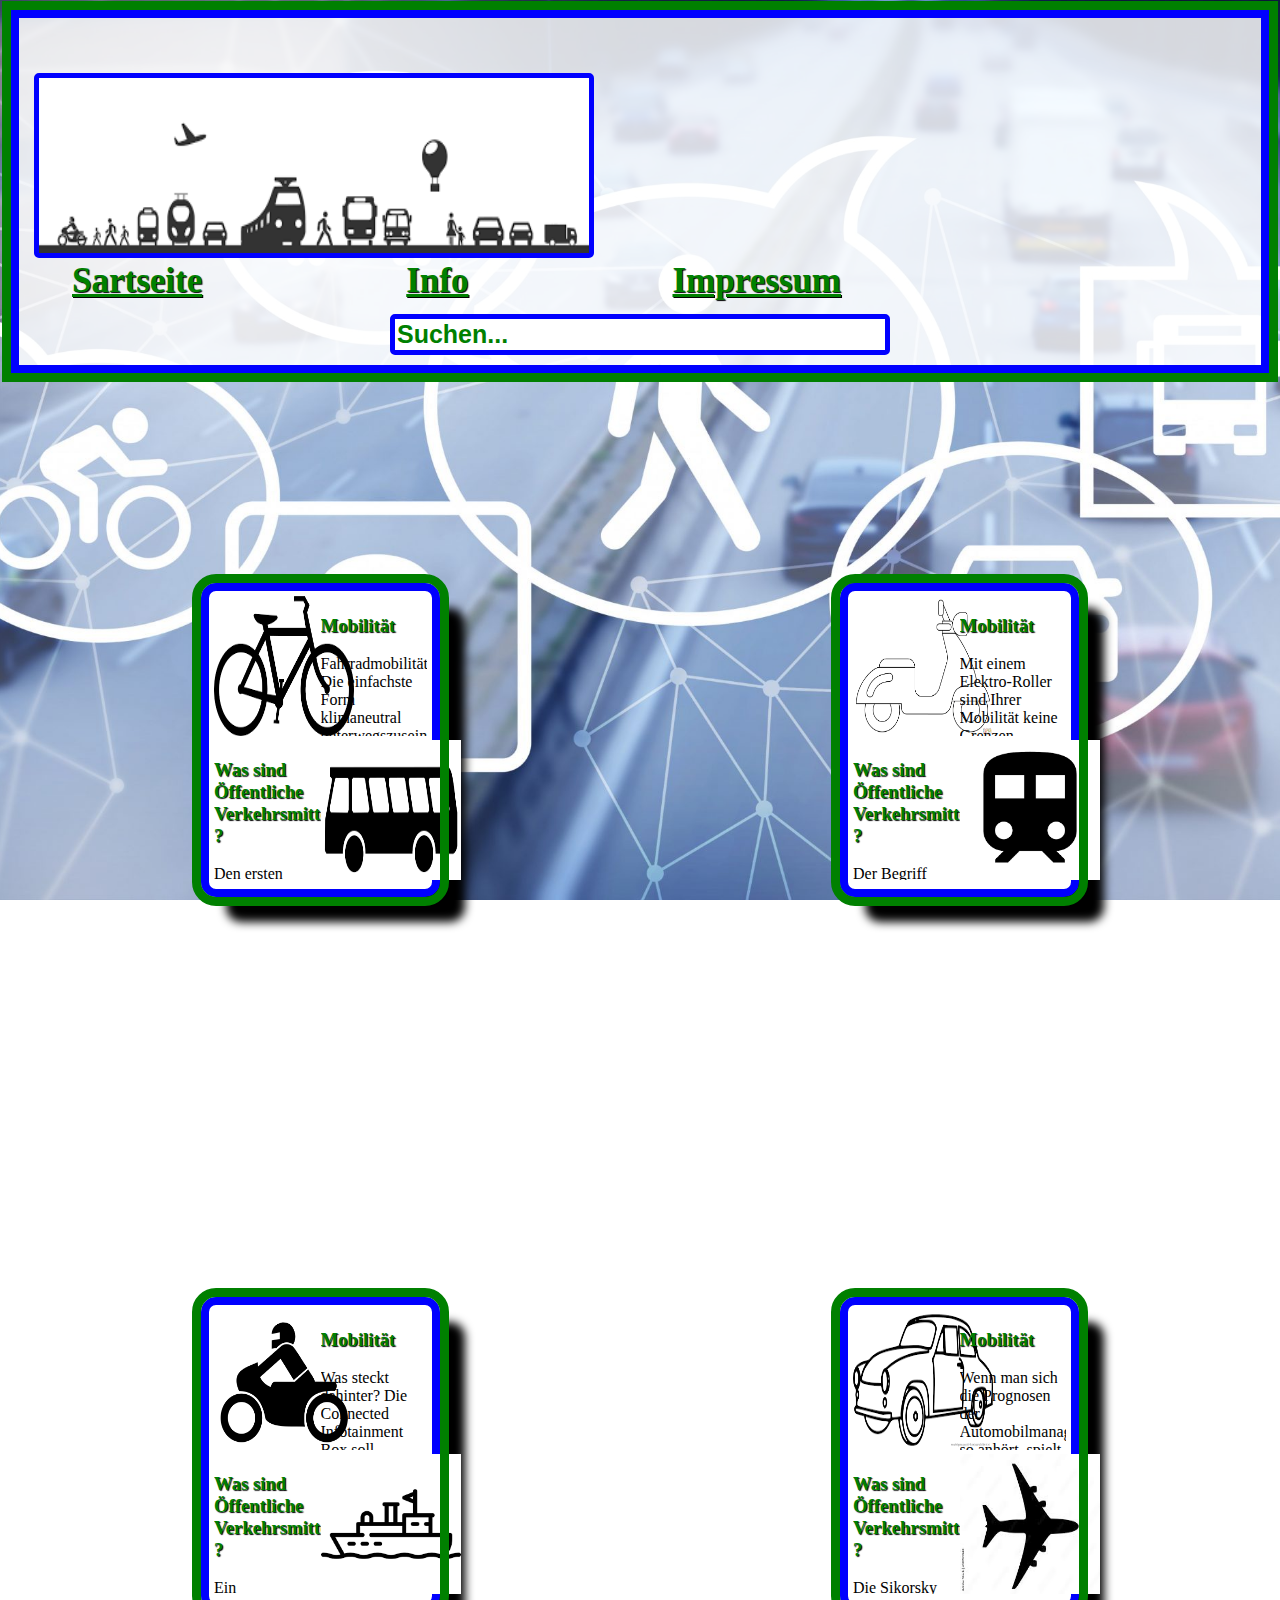
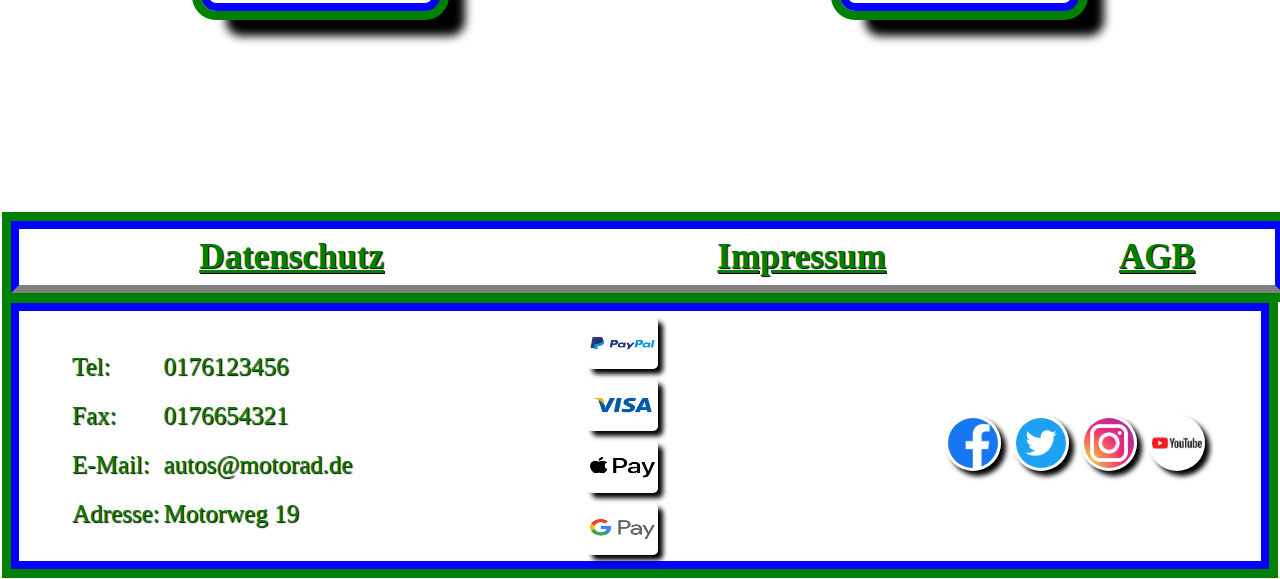
<file: test-2/info.html>
<!---------------- Info ------------------->

<!DOCTYPE html>
<html lang="en">
  <head>
    <meta charset="UTF-8" />
    <meta http-equiv="X-UA-Compatible" content="IE=edge" />
    <meta name="viewport" content="width=device-width, initial-scale=1.0" />
    <link rel="stylesheet" href="style.css" />
    <title>Aufgabe 2</title>
  </head>
  <body>
    <!---------------- Kopfzeile ---------------->

    <header>
      <!------------ Navigatinsmenü und Logo ------------>
      <nav>
        <img class="logo" src="./bilder/logo.png" alt="Logo" />
        <table class="headtable">
          <tr>
            <th><a href="index.html">Sartseite</a></th>
            <th><a href="info.html">Info</a></th>
            <th><a href="impress.html">Impressum</a></th>
          </tr>
        </table>
      </nav>

      <!------------ Sucheleiste ----------->

      <div>
        <input class="suche" type="search" placeholder="Suchen..." />
      </div>
    </header>

    <!------------ Hauptinhalt -------------->

    <main class="maininfo">
      <div class="infobox1">
        <div>
          <img src="./bilder/fahrradicon.png" alt="Fahrrad" />
        </div>
        <div class="thema">
          <h3>Mobilität</h3>
          <p>
            Fahrradmobilität Die einfachste Form klimaneutral unterwegszusein
            ist neben dem laufen natürlich das Fahrrad. Egal ob beruflich oder
            privat, mit dem Rad sind Sie immer CO2-frei unterwegs! Fahrradfahren
            macht Spaß, fördert die Gesundheit und schützt das Klima.
          </p>
        </div>
        <div class="thema">
          <h3>Was sind Öffentliche Verkehrsmittel ?</h3>
          <p>
            Den ersten Linienverkehr startete die Netphener Omnibusgesellschaft
            mit einem mit flüssigem Kraftstoff betriebenen Bus am 18. März 1895
            zwischen Siegen und Deuz. Der dabei eingesetzte Landauer wies
            tatsächlich mehr Ähnlichkeit mit einer geschlossenen Kutsche auf als
            mit einem modernen Bus.
          </p>
        </div>
        <div>
          <img src="./bilder/bus.png" alt="Bus" />
        </div>
      </div>
      <div class="infobox2">
        <div>
          <img src="./bilder/roller.png" alt="Roller" />
        </div>
        <div class="thema">
          <h3>Mobilität</h3>
          <p>
            Mit einem Elektro-Roller sind Ihrer Mobilität keine Grenzen gesetzt!
            Ob als Cityroller, kompakter Freizeitbegleiter oder Krankenfahrzeug
            – Elektro-Roller bringen Sie sicher, schnell und geräuscharm ans
            Ziel! Hier bei CHANNEL21 finden Sie den passenden Elektro-Roller für
            Ihre Bedürfnisse. Sie benötigen ein Gefährt, mit dem Sie in der
            Stadt wendiger und flexibler sind als mit einem Auto, aber schneller
            als mit dem Fahrrad? Ein Elektro-Roller ist die Lösung – er bringt
            Sie je nach Modell mit bis zu 40 km/h mit einer vollen Akkuladung
            bis zu 46 km weit, Lärm, stinkende Abgase und lästiges Tanken
            entfallen. Elektro-Roller gibt es aber auch kleiner und kompakter,
            beispielsweise für geringe Distanzen auf der Kleingartenanlage oder
            beim Urlaub auf dem Campingplatz.
          </p>
        </div>
        <div class="thema">
          <h3>Was sind Öffentliche Verkehrsmittel ?</h3>
          <p>
            Der Begriff „Personenzug“ wurde als Zuggattungsbezeichnung
            verwendet, nachdem für bestimmte meist schnellfahrende Züge eigene
            Gattungsbezeichnungen in Gebrauch kamen. Die Zuggattung
            „Personenzug“, die damals auch noch S-Bahnen umfasste, wurde von der
            Deutschen Bundesbahn mit Beginn des Sommerfahrplans am 1. Juni 1969
            durch die neue Zuggattung Nahverkehrszug (N) ersetzt. Die Deutsche
            Reichsbahn verwendete den Begriff noch bis Beginn des
            Winterfahrplans am 27. September 1992.
          </p>
        </div>
        <div>
          <img src="./bilder/bahn.png" alt="Bahn" />
        </div>
      </div>
      <div class="infobox3">
        <div>
          <img src="./bilder/motorradicon.png" alt="Motorrad" />
        </div>
        <div class="thema">
          <h3>Mobilität</h3>
          <p>
            Was steckt dahinter? Die Connected Infotainment Box soll digitalen
            Services wie etwa Turn-by-Turn-Navigation oder
            Stolen-Vehicle-Tracking möglich machen, auch ohne Verbindung zu
            einem Smartphone. „Unsere Gespräche mit Herstellern bestätigen, wie
            wichtig eine zukunftsfähige Connectivity-Lösung für Motorräder ist“,
            berichtet Harry Krickl, Director Sales Motorcycles und Off-Highway
            im Geschäftssegment Commercial and Special Vehicles bei Continental.
            „Wir sind auf dem Weg, die Lücke zwischen Motorrad und Internet
            unabhängig vom Smartphone zu schließen. Das ist der erste Schritt,
            damit Motorräder 'always on' sind, die Mobilität auf zwei Rädern
            wirklich smart wird und sich sowohl die Sicherheit als auch der
            Fahrkomfort merklich erhöht.“
          </p>
        </div>
        <div class="thema">
          <h3>Was sind Öffentliche Verkehrsmittel ?</h3>
          <p>
            Ein Passagierschiff oder Fahrgastschiff (FGS) ist ein Wasserfahrzeug
            spezieller Konstruktion, Ausrüstung und Einrichtung zur Beförderung
            und Versorgung von Personen (Passagieren) auf Binnenwasserstraßen
            (Binnenpassagierschiff), auf Küstengewässern (Küstenpassagierschiff,
            Seebäderschiff) oder über See (Kreuzfahrtschiff bzw.
            Überseepassagierschiff). Passagierschiffe mit
            Übernachtungsmöglichkeit nennt man Kabinenschiffe, solche ohne
            Kabinen sind Tagesausflugsschiffe. Die Fahrgäste werden Passagiere
            genannt (je nach Unterbringung Tagespassagiere, Deckspassagiere oder
            Kabinenpassagiere). Heute handelt es sich meistens um Touristen.
          </p>
        </div>
        <div>
          <img src="./bilder/schiff.png" alt="Schiff" />
        </div>
      </div>
      <div class="infobox4">
        <div>
          <img src="./bilder/auto.png" alt="Auto" />
        </div>
        <div class="thema">
          <h3>Mobilität</h3>
          <p>
            Wenn man sich die Prognosen der Automobilmanager so anhört, spielt
            immer eine Jahreszahl eine große Rolle: 2030. Bis zum Ende der
            Dekade soll sich einiges ändern und die Weichen endgültig in
            Richtung der Elektromobilität gestellt sein. Einige Autobauer wollen
            bis dahin dem Verbrennungsmotor Adieu gesagt haben und nur noch
            Stromer bauen. Andere folgen nur ein paar Jahre später. Doch die
            Mobilität der Zukunft besteht nicht nur aus dem Wechsel von
            Verbrennern zu E-Maschinen. Welche Rolle spielt das Car-Sharing?
            Und: Wie schaut es mit der Ladeinfrastruktur aus? Werden die
            Supermarktparkplätze mit stromhungrigen Elektromobilen geflutet?
          </p>
        </div>
        <div class="thema">
          <h3>Was sind Öffentliche Verkehrsmittel ?</h3>
          <p>
            Die Sikorsky Ilja Muromez war 1914 das erste als solches
            konstruierte Passagierflugzeug mit geschlossener, beheizter und
            beleuchteter Passagierkabine für 16 Personen mit Schlafraum und
            Toilette.
          </p>
        </div>
        <div>
          <img src="./bilder/flugzeug.jpg" alt="Flugzeug" />
        </div>
      </div>
    </main>

    <!---------- Zweites Nav-Menü  ----------->

    <div>
      <table class="nav2">
        <tr>
          <th><a href="dschutz.html">Datenschutz</a></th>
          <th><a href="impress.html">Impressum</a></th>
          <th><a href="abg.html">AGB</a></th>
        </tr>
      </table>
    </div>

    <!--------------- Fußzeile --------------->

    <footer>

        <!----------Kontakt und Adresse ---------->

        <div class="footertable">
            <table>
                <tr>
                    <td>Tel:</td>
                    <td>0176123456</td>
                </tr>
                <tr>
                    <td>Fax:</td>
                    <td>0176654321</td>
                </tr>
                <tr>
                    <td>E-Mail:</td>
                    <td>autos@motorad.de</td>
                </tr>
                <tr>
                    <td>Adresse:</td>
                    <td>Motorweg 19</td>
                </tr>
            </table>
        </div>

         <!----------------- Zahlungsarten ----------------->

         <div class="pay">
            <div>
            <a href="https://www.paypal.com/de/home"><img src="./bilder/paypal.webp" alt="PayPal" /></a><br>
            <a href="https://www.visa.de/"><img src="./bilder/visa.webp" alt="Visa" /></a><br>
            <a href="https://www.apple.com/de/apple-pay/"><img src="./bilder/applepay.webp" alt="ApplePay" /></a><br>
            <a href="https://pay.google.com/intl/de_de/about/"><img src="./bilder/googlepay.webp" alt="GooglePay" /></a>
            </div>
        </div>

        <!--------------- Social Media ---------------->

        <div class="social">
            <a href="https://de-de.facebook.com/"><img src="./bilder/facebook.webp" alt="Facebook" /></a>
            <a href="https://twitter.com/?lang=de"><img src="./bilder/twitter.webp" alt="Twitter" /></a>
            <a href="https://www.instagram.com/"><img src="./bilder/instagramm.webp" alt="Instagramm" /></a>
            <a href="https://www.youtube.com/"><img src="./bilder/youtube.webp" alt="YouTube" /></a>
        </div>       
    </footer>
  </body>
</html>
</file>
<file: test-2/style.css>
/***************** CSS *******************/

/************** Style für den Body **************/

body {
    background-image: url(./bilder/hintergund.jpeg);
    background-attachment: fixed;
    background-size: cover;
    background-position: center center;
    background-repeat: no-repeat;
    margin: 1px;
}

/**************** Slide Animation ***************/

body {
    animation: slide 1s ease 0s 1 normal forwards;
}

@keyframes slide {
    0% {
        opacity: 0;
        transform: translateX(-250px);
    }

    100% {
        opacity: 1;
        transform: translateX(0);
    }
}

/*************** Style für den Header ****************/

header {
    display: flex;
    flex-wrap: wrap;
    justify-content: center;
    border: solid blue 8px;
    outline: green 9px solid;
    background-color: rgba(255, 255, 255, 0.833);
    margin: 10px;
}

header nav {
    display: flex;
    flex-wrap: wrap;
    justify-content: space-between;
    width: 100%;
}

/******* Navigation Text ********/
header nav table a {
    font-size: 35px;
    padding-left: 50px;
    padding-right: 50px;
    margin-right: 100px;
    color: green;
    text-shadow: 1px 1px 1px black;
}

/******** Logo *********/
header nav img {
    margin-left: 15px;
    margin-top: 55px;
    width: 550px;
    height: 175px;
    border-radius: 5px;
    border: solid blue 5px;
}

/********* Suchleiste ***********/
header div input {
    width: 500px;
    margin: 10px;
    font-size: 25px;
    border-radius: 5px;
    border: solid blue 5px;
}

/******** Farbe und Schriftdicke vom Placeholder **********/
header div input::placeholder {
    color: green;
    font-weight: bold;
}

/************** Style für den Main Startseite ****************/

/********** Startseite mit 2 Spalten ************/
.mainstart {
    display: grid;
    grid-template-columns: 50% 50%;
}

/******** Überschriften der Kontainer ********/
.mainstart .radUmopped .fahrrad h3,
.mainstart .radUmopped .motorrad h3,
.mainstart .divroller .e-roller h3,
.mainstart .scootUtesla .scooter h3,
.mainstart .scootUtesla .tesla h3 {
    color: green;
    text-shadow: 1px 1px 1px black;
    font-size: 33px;
}

.mainstart .radUmopped,
.mainstart .scootUtesla {
    display: flex;
    flex-wrap: wrap;
    justify-content: space-between;
    grid-column-end: span 2;
    margin-top: 50px;
    margin-bottom: 50px;
}

.mainstart .fahrrad,
.mainstart .motorrad,
.mainstart .e-roller,
.mainstart .scooter,
.mainstart .tesla {
    width: 600px;
    background-color: white;
    margin-left: auto;
    margin-right: auto;
    border-radius: 15px;
    border: solid blue 8px;
    outline: green 9px solid;
    box-shadow: 25px 25px 10px black;
    line-height: 35px;
}

.mainstart .fahrrad *,
.mainstart .motorrad *,
.mainstart .e-roller *,
.mainstart .scooter *,
.mainstart .tesla * {
    width: 500px;
    margin-left: auto;
    margin-right: auto;
    font-size: 25px;
}

.mainstart .divroller {
    display: flex;
    justify-content: flex-end;
    flex-wrap: wrap;
    grid-column-start: 2;
    margin: 25px;
}

/*************** Style für Main Info **************/

/********** Info Seite mit 2 Spalten *********/
.maininfo {
    display: grid;
    grid-template-columns: 50% 50%;
}
/********* Bildgröße ********/
.maininfo img {
    height: 140px;
    width: 140px;
}

.maininfo .infobox1,
.maininfo .infobox2,
.maininfo .infobox3,
.maininfo .infobox4 {
    max-width: 320px;
    max-height: 300px;
    display: grid;
    grid-template-columns: 50% 50%;
    border: solid blue 8px;
    outline: green 9px solid;
    margin: 200px;
    background-color: white;
    padding: 5px;
    border-radius: 15px;
    outline: green 9px solid;
    box-shadow: 25px 25px 10px black;
}

/********* Maximale Höhe der Textfelder
           und overflow **************/
.maininfo .infobox1 .thema,
.maininfo .infobox2 .thema,
.maininfo .infobox3 .thema,
.maininfo .infobox4 .thema {
    max-height: 140px;
    overflow: auto;
}

/********** Scrollbar ausblenden ***********/
.maininfo .infobox1 .thema::-webkit-scrollbar,
.maininfo .infobox2 .thema::-webkit-scrollbar,
.maininfo .infobox3 .thema::-webkit-scrollbar,
.maininfo .infobox4 .thema::-webkit-scrollbar {
    display: none;
}

/********* Überschrift Farbe mit Schatten *********/
.maininfo .infobox1 .thema h3,
.maininfo .infobox2 .thema h3,
.maininfo .infobox3 .thema h3,
.maininfo .infobox4 .thema h3 {
    color: green;
    text-shadow: 1px 1px 1px black;
}

/*********** Style für Main Impressum ************/

.mainimp .imptabellen {
    display: flex;
    flex-wrap: wrap;
}
/******** Kontainer ********/
.mainimp .imptabellen .impflex {
    display: flex;
    flex-wrap: wrap;
    justify-content: center;
    width: 100%;
}
/*********** Inhalt ***********/
.mainimp .imptabellen .verantwortlich,
.mainimp .imptabellen .kontakt,
.mainimp .imptabellen .adresse {
    border: solid blue 8px;
    outline: green 9px solid;
    border-radius: 15px;
    text-align: center;
    margin: 50px;
    font-size: 25px;
    padding: 10px;
    width: 500px;
    background-color: white;
    outline: green 9px solid;
    box-shadow: 25px 25px 10px black;
    line-height: 45px;
}

/********** Überschriften ***********/
.mainimp .imptabellen .verantwortlich h3,
.mainimp .imptabellen .kontakt h3,
.mainimp .imptabellen .adresse h3,
.mainimp .disclaimer h3 {
    color: green;
    text-shadow: 1px 1px 1px black;
}
/******* Disclaimer kontainer *******/
.mainimp .disclaimer {
    border: solid blue 8px;
    outline: green 9px solid;
    margin-left: auto;
    margin-right: auto;
    margin-top: 50px;
    margin-bottom: 100px;
    font-size: 25px;
    text-align: center;
    height: 400px;
    width: 80%;
    border-radius: 15px;
    overflow: auto;
    background-color: white;
    outline: green 9px solid;
    box-shadow: 25px 25px 10px black;
}
/************ Scrollbar aublenden *************/
main .disclaimer::-webkit-scrollbar {
    display: none;
}
/******** Disclaimer Inhalt **********/
main .disclaimer p {
    width: 1000px;
    margin-left: auto;
    margin-right: auto;
    line-height: 35px;
}

/************* Style für Zweites Nav-Menü **************/

div .nav2 {
    width: 99.5%;
    border: solid blue 8px;
    outline: green 9px solid;
    border-bottom: solid 8px gray;
    background-color: rgba(255, 255, 255, 0.833);
    margin-left: 10px;
    padding: 5px;
    margin: 10px;
}
/******* Navigation Text ********/
div .nav2 a {
    font-size: 35px;
    color: green;
    text-shadow: 1px 1px 1px black;
}

/************** Style für AGB und Datenschutz ***************/

main .sect1,
main .sect2,
main .sect3,
main .sect4,
main .sect5,
main .sect6 {
    border: solid blue 8px;
    outline: green 9px solid;
    margin: 50px;
    padding: 10px;
    border-radius: 15px;
    background-color: white;
    font-size: 25px;
    box-shadow: 25px 25px 10px black;
    line-height: 35px;
}

/*************** Style für den Footer ***************/

footer {
    display: flex;
    flex-wrap: wrap;
    height: 250px;
    border: solid blue 8px;
    outline: green 9px solid;
    background-color: rgba(255, 255, 255, 0.833);
    margin: 10px;
    justify-content: space-between;
}
/********* Kontakt und Adresse **********/
footer .footertable {
    margin: 30px 0px 40px 50px;
    line-height: 45px;
    font-size: 25px;
    color: green;
    text-shadow: 1px 1px 1px black;
}
/************ Zahlungsarten *************/
footer .pay {
    display: flex;
    flex-wrap: nowrap;
}

footer .pay img {
    width: 65px;
    height: 50px;
    padding: 1px 3px 1px 3px;
    margin-top: 6px;
    box-shadow: 5px 5px 5px black;
    background-color: rgba(255, 255, 255, 0.429);
    border-radius: 5px;
}
/********** Social Media ***********/
footer .social {
    display: flex;
    flex-wrap: wrap;
    align-items: center;
    margin: 50px;
}

footer .social img {
    width: 50px;
    height: 50px;
    padding: 3px;
    margin: 6px;
    box-shadow: 5px 5px 5px black;
    border-radius: 50%;
    background-color: rgba(255, 255, 255, 0.429);
}
</file>
